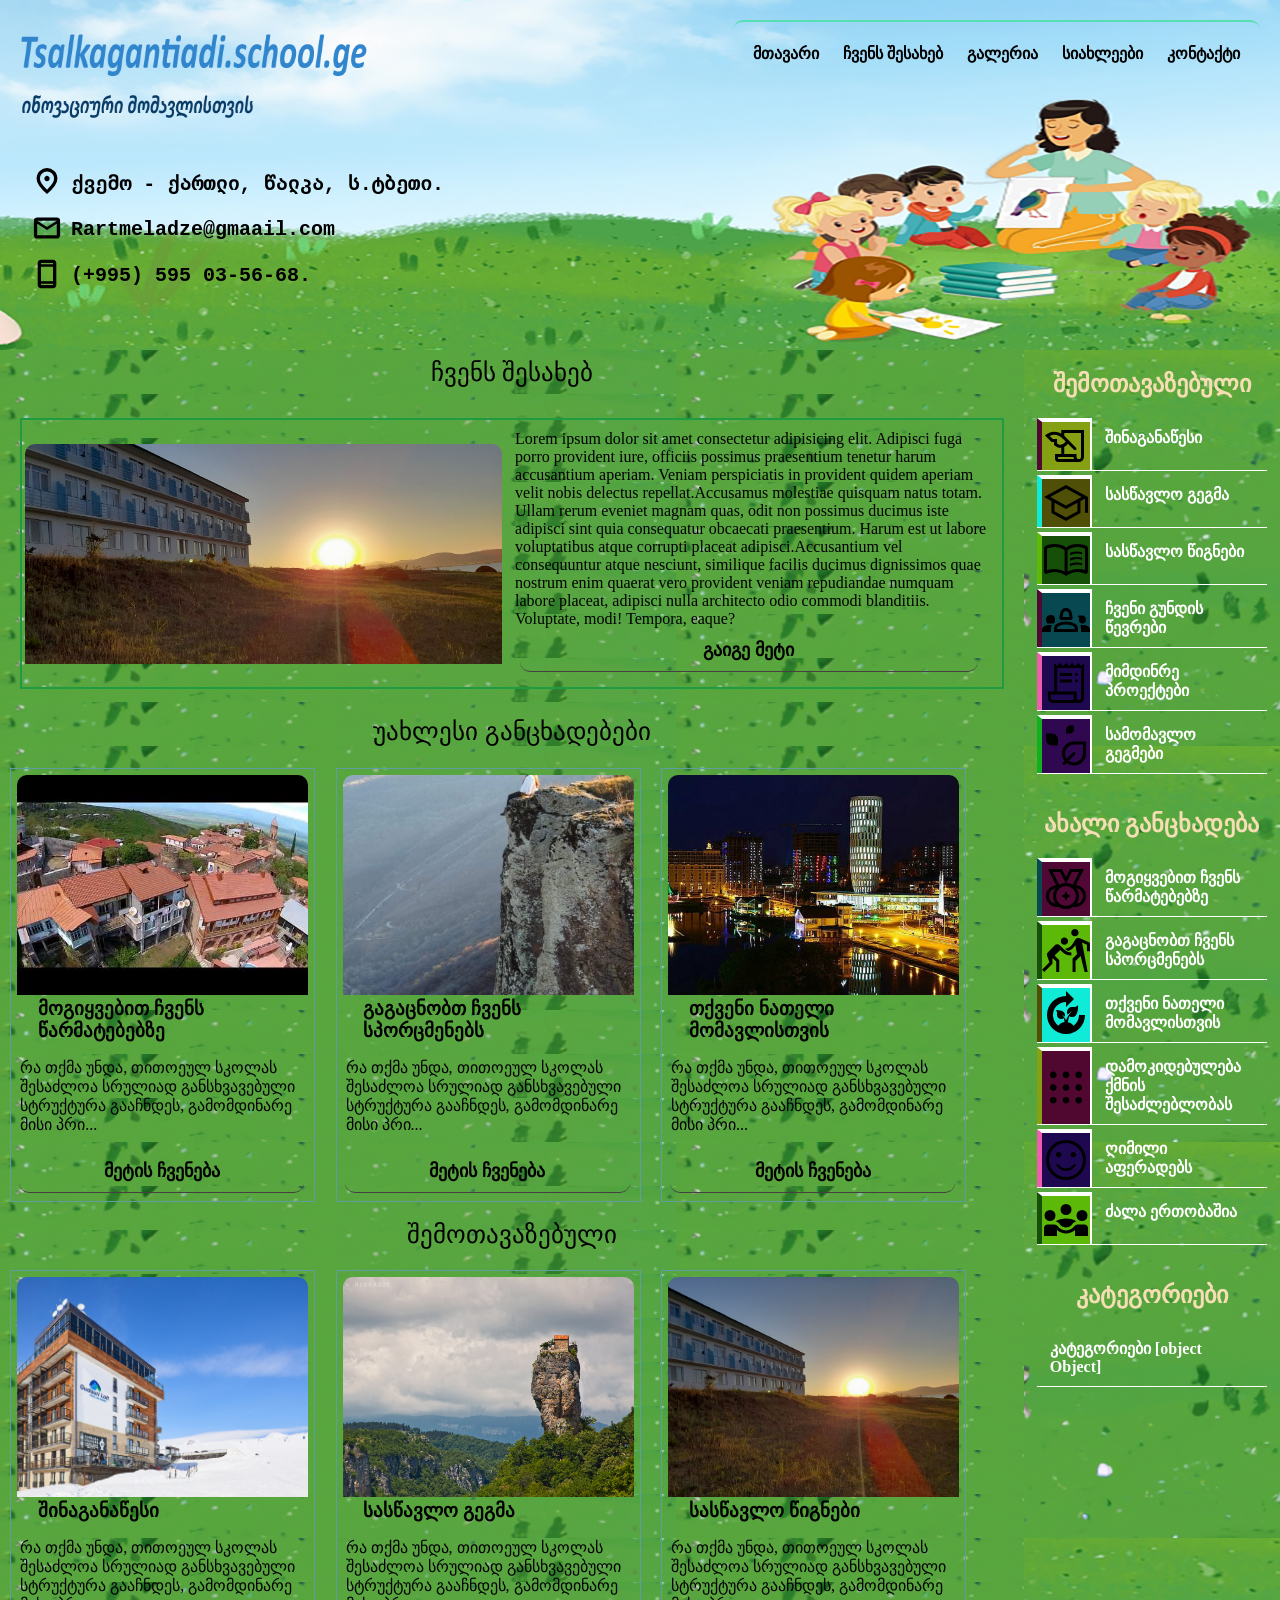
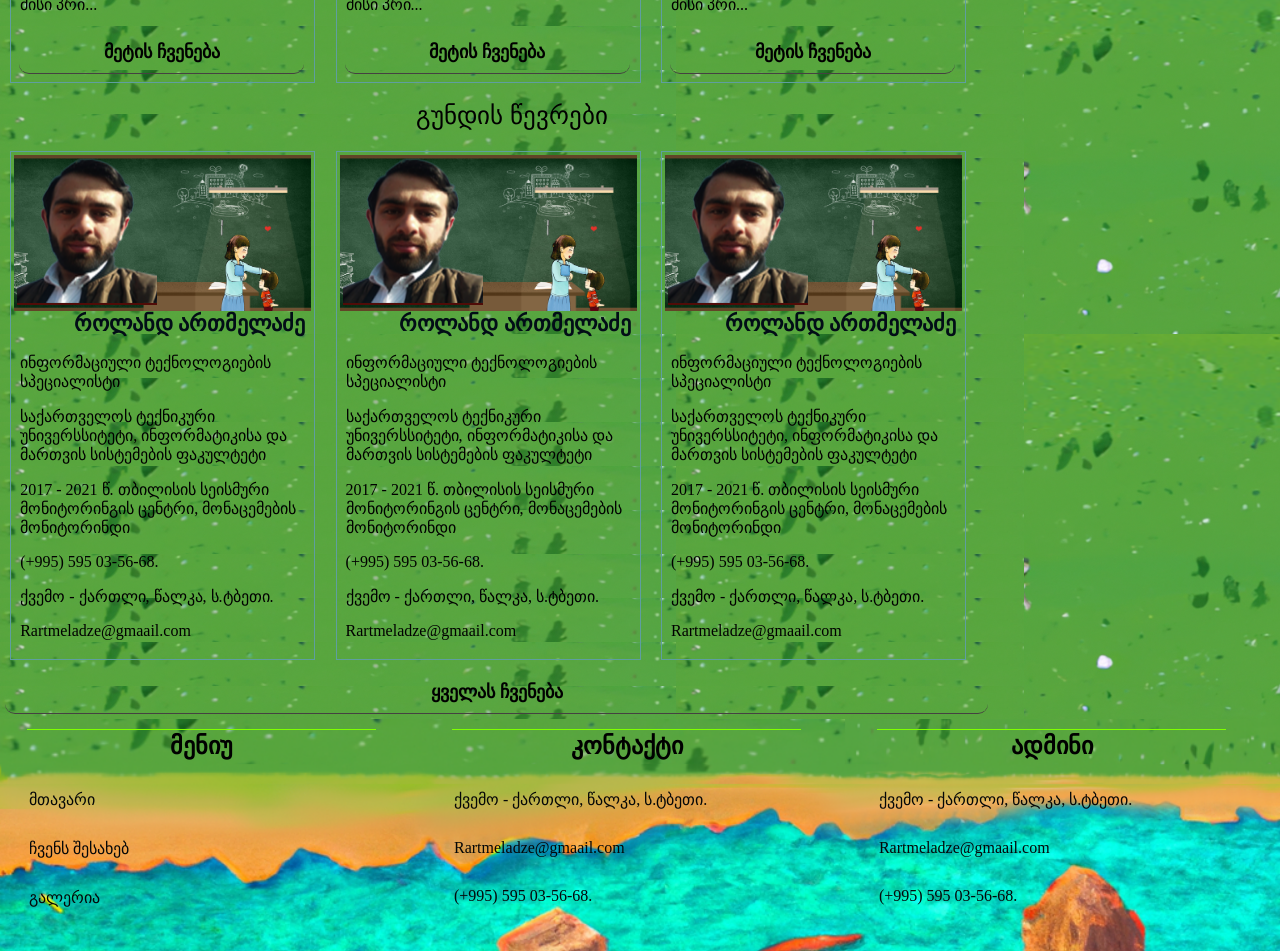
<file: index.html>
<!DOCTYPE html>
<html lang="ka">
  <head>
    <meta charset="UTF-8" />
    <meta name="viewport" content="width=device-width, initial-scale=1.0" />
    <link rel="stylesheet" href="index.css" />
    <script src="index.js"></script>
    <title>განთიადის საჯარო სკოლა</title>
    <style>
        article{
        transition: transform 2.5s;

        }
        article:hover{
        transform: scale(1.3);
        border: none;
        }
        article:hover img{
        border:solid 1px rgb(6, 143, 97);
        }
        article:hover .imgdiv{
        padding: 0px ;

        }
        .conteiner{
        width: 100%;
        }

        article:hover .conteiner {
        background-color: rgb(6, 143, 97);
        border-bottom-left-radius: 10px;
        border-bottom-right-radius: 10px;

        }
        #section_chvensshesaxeb #divabout{
        width: 100%;
        }
        article:hover #divabout {
        background-color: rgb(6, 143, 97);
        border-bottom-left-radius: -50px;
        height: 250px;
        }
        article:hover .imgdiv {
        height: 250px;
        }
        article:hover img {
        border-top-right-radius: 0px;
        }




@media screen and (max-width: 580px) {
    
}
    </style>
  </head>

  <body onload=" aside(); footer(); mtavari()">
      <header id="head">
        <nav>
          <a href="index.html"><img alt="logo" src="img/logo.png"></a>
          <ul>
            <a id="ahome" href="index.html"><img id="iconhome" src="img/home.svg"> <li id="titlehome">მთავარი</li></a>
            <a id="aabout" href="about.html"><img id="iconabout" src="img/person.svg"> <li id="titleabout">ჩვენს შესახებ</li></a>
            <a id="agallery" href="gallery.html"><img id="icongallery" src="img/gallery.svg"> <li id="titlegallery">გალერია</li></a>
            <a id="anews" href="news.html" ><img id="iconnews" src="img/feed.svg"> <li id="titlenews">სიახლეები</li></a>
            <a id="acontact" href="contact.html"><img id="iconcontact" src="img/contacts.svg"> <li id="titlecontact">კონტაქტი</li></a>
          </ul>
          <a href="javascript:void(0);" class="nav_btn" onclick="myFunction();">
            <samp></samp>
            
            <samp></samp>
            <samp></samp>
          </a>
        </nav>
        

         <div class="headcontact">
          <samp>
            <span><img src="img/loc.svg"></span>
            <span><a>ქვემო - ქართლი, წალკა, ს.ტბეთი.</a></span>
            </samp><samp><span><img src="img/mail.svg"></span>
            <span><a>Rartmeladze@gmaail.com</a></span>
           </samp>
          <samp>
            <span><img src="img/phone.svg"></span>
            <span><a>(+995) 595 03-56-68.</a></span>
          </samp>
        </div>

      

      </header>  

      <div id="headcontact">
        <samp>
          <span><img src="img/loc.svg"></span>
          <span><a>ქვემო - ქართლი, წალკა, ს.ტბეთი.</a></span>
          </samp><samp><span><img src="img/mail.svg"></span>
          <span><a>Rartmeladze@gmaail.com</a></span>
         </samp>
        <samp>
          <span><img src="img/phone.svg"></span>
          <span><a>(+995) 595 03-56-68.</a></span>
        </samp>
      </div>

          <div id="left">
          <section id="section_chvensshesaxeb"> </section>

          <section id="section_newpost"> </section>
          <section id="section_shemotavazebuli"> </section>
          <section id="section_gundi"> </section>
          </div>

              <aside>
              <h2>შემოთავაზებული</h2>
              <ul id="list_shemotavazebuli">
            </ul>
              <h2>ახალი განცხადება</h2>
              <ul id="list_newpost"></ul>
              <h2>კატეგორიები</h2><ul id="list_kategoria"></ul>
              </aside>

                  <footer>
                  <ul id="footer_meniu"> <h2>მენიუ</h2></ul>
                  <ul id="footer_contact"> <h2>კონტაქტი</h2></ul>
                  <ul id="footer_admin"> <h2>ადმინი</h2></ul>
                  </footer>


  </body>
</html>
</file>
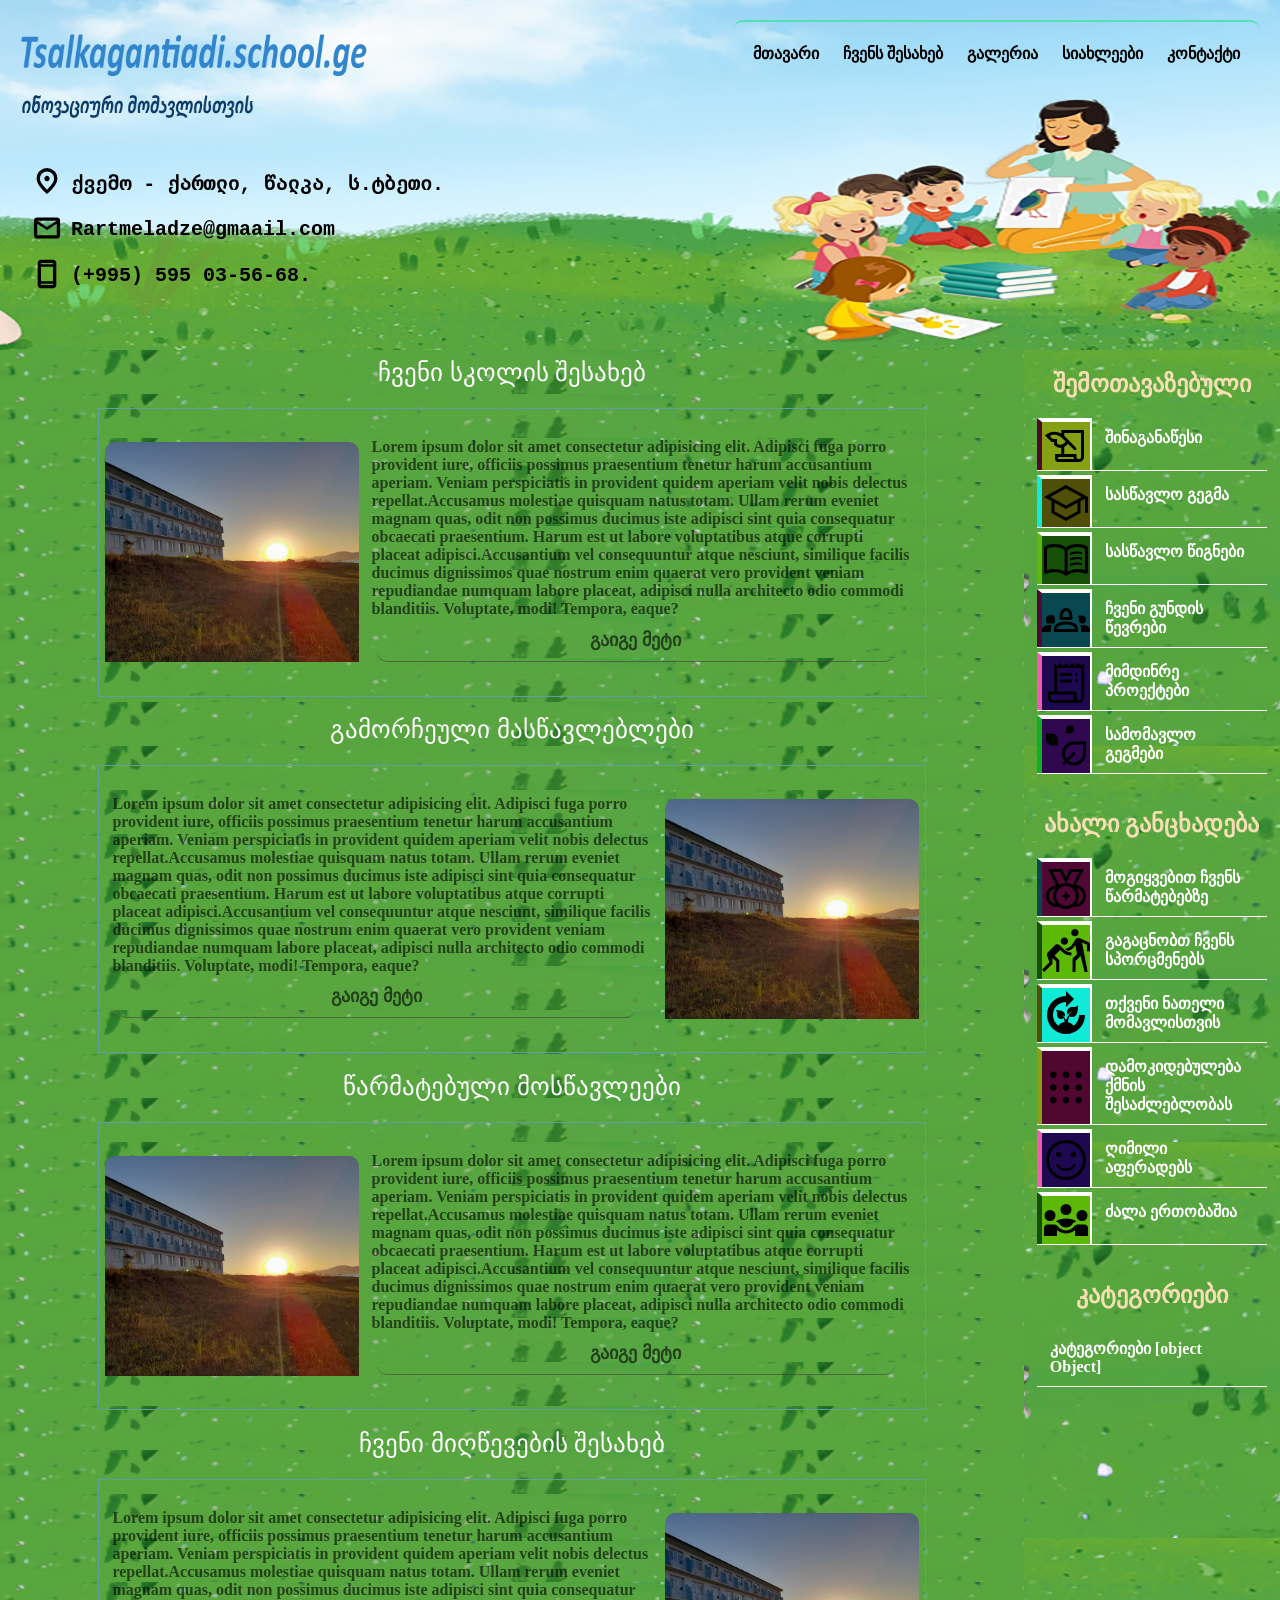
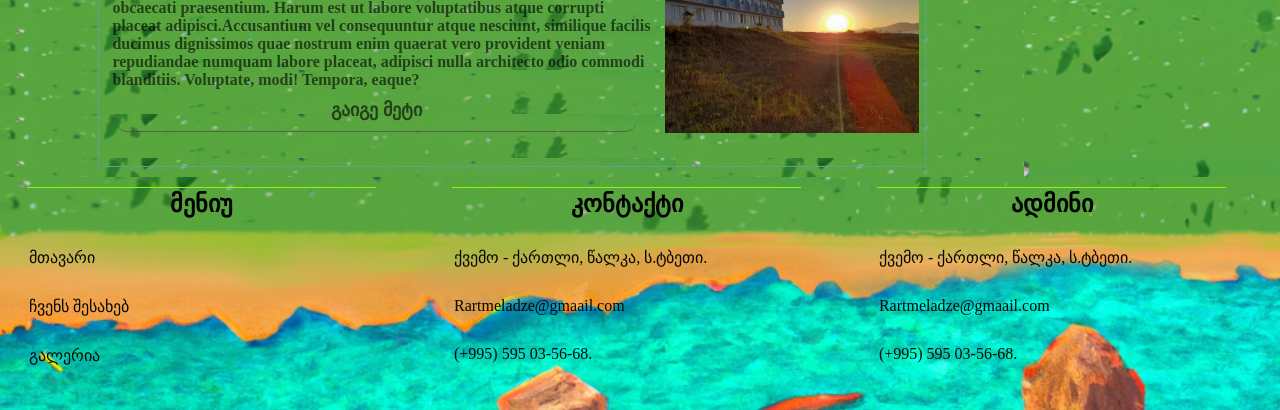
<file: about.html>
<!DOCTYPE html>
<html lang="ka">
  <head>
    <meta charset="UTF-8" />
    <meta name="viewport" content="width=device-width, initial-scale=1.0" />
    <link rel="stylesheet" href="index.css" />
    <script src="index.js"></script>
    <title>განთიადის საჯარო სკოლა</title>
    <style>
        .about article{
        display: flex;
        width: 80%;
        }
        .about article .imgdiv{
        width: 45%;
        }
    section{
    display: flex;
    width: 100%;
    float: left;
    /* background: none !important; */
    /* background: -webkit-linear-gradient(top, rgb(68, 150, 50), rgb(94, 166, 78), rgba(155, 246, 18, 0.2),rgb(171, 222, 93),rgb(74, 194, 124)); */
    z-index: -1;
    flex-wrap: wrap;
    flex-direction: row;
    justify-content: space-around;
    align-items: center;
    align-content: space-around;
    }
    article{
    transition: transform 2.5s;
    }
    article p{
        /* background-color: aquamarine; */
        opacity: 0.6;
        padding: 10px;
        /* border-radius: 15px;
        border-bottom-left-radius: 0px;
        border-bottom-right-radius: 0px; */
        margin-left: 0px;
        font-weight: bolder;
    }

    article:hover p{
        border-radius: 0px;
        background-color: rgb(55, 167, 129);

    }


    article:hover{
    transform: scale(1.3);
    border: none;
    }
    article:hover img{
    border:solid 1px rgb(6, 143, 97);
    border-radius: 0px;
    }
    article:hover .imgdiv{
    padding: 0px ;

    }
        .conteiner{
    width: 100%;
    }

    article:hover .conteiner {
    background-color: rgb(6, 143, 97);
    border-bottom-left-radius: 10px;
    border-bottom-right-radius: 10px;

    }
  #chveni_skolis_shesaxeb article{
    display: flex;
    width: 80%;
    flex-direction: row;
  }
  #gamorcheuli_maswavleblebi article{
    display: flex;
    width: 80%;
    flex-direction: row-reverse;
  }
  #warmatebuli_moswavleebi article{
    display: flex;
    width: 80%;
    flex-direction: row;
  }
  #chveni_migewvwbi article{
    display: flex;
    width: 80%;
    flex-direction: row-reverse;
  }
  @media screen and (max-width: 740px) {
    #left article{
        display: flex;
    width: 80%;
    flex-direction: column;
}
article .imgdiv{
    width: 90% !important;
}
}
      </style>
  
  </head>

  <body onload=" aside(); footer(); about();">
      <header id="head">
        <nav>
          <a href="index.html"><img alt="logo" src="img/logo.png"></a>
          <ul>
            <a id="ahome" href="index.html"><img id="iconhome" src="img/home.svg"> <li id="titlehome">მთავარი</li></a>
            <a id="aabout" href="about.html"><img id="iconabout" src="img/person.svg"> <li id="titleabout">ჩვენს შესახებ</li></a>
            <a id="agallery" href="gallery.html"><img id="icongallery" src="img/gallery.svg"> <li id="titlegallery">გალერია</li></a>
            <a id="anews" href="news.html" ><img id="iconnews" src="img/feed.svg"> <li id="titlenews">სიახლეები</li></a>
            <a id="acontact" href="contact.html"><img id="iconcontact" src="img/contacts.svg"> <li id="titlecontact">კონტაქტი</li></a>
          </ul>
          <a href="javascript:void(0);" class="nav_btn" onclick="myFunction();">
            <samp></samp>
            
            <samp></samp>
            <samp></samp>
          </a>
        </nav>
        

         <div class="headcontact">
          <samp>
            <span><img src="img/loc.svg"></span>
            <span><a>ქვემო - ქართლი, წალკა, ს.ტბეთი.</a></span>
            </samp><samp><span><img src="img/mail.svg"></span>
            <span><a>Rartmeladze@gmaail.com</a></span>
           </samp>
          <samp>
            <span><img src="img/phone.svg"></span>
            <span><a>(+995) 595 03-56-68.</a></span>
          </samp>
        </div>

      

      </header>  
      <div id="headcontact">
        <samp>
          <span><img src="img/loc.svg"></span>
          <span><a>ქვემო - ქართლი, წალკა, ს.ტბეთი.</a></span>
          </samp><samp><span><img src="img/mail.svg"></span>
          <span><a>Rartmeladze@gmaail.com</a></span>
         </samp>
        <samp>
          <span><img src="img/phone.svg"></span>
          <span><a>(+995) 595 03-56-68.</a></span>
        </samp>
      </div>

          <div id="left">
            <section class="about" id="chveni_skolis_shesaxeb"></section>
            <section class="about" id="gamorcheuli_maswavleblebi"></section>
            <section class="about" id="warmatebuli_moswavleebi"></section>
            <section class="about" id="chveni_migewvwbi"></section>
        </div>

              <aside>
              <h2>შემოთავაზებული</h2><ul id="list_shemotavazebuli"></ul>
              <h2>ახალი განცხადება</h2><ul id="list_newpost"></ul>
              <h2>კატეგორიები</h2><ul id="list_kategoria"></ul>
              </aside>

                  <footer>
                    <ul id="footer_meniu"> <h2>მენიუ</h2></ul>
                    <ul id="footer_contact"> <h2>კონტაქტი</h2></ul>
                  <ul id="footer_admin"> <h2>ადმინი</h2></ul>
                  </footer>

  </body>
</html>
</file>
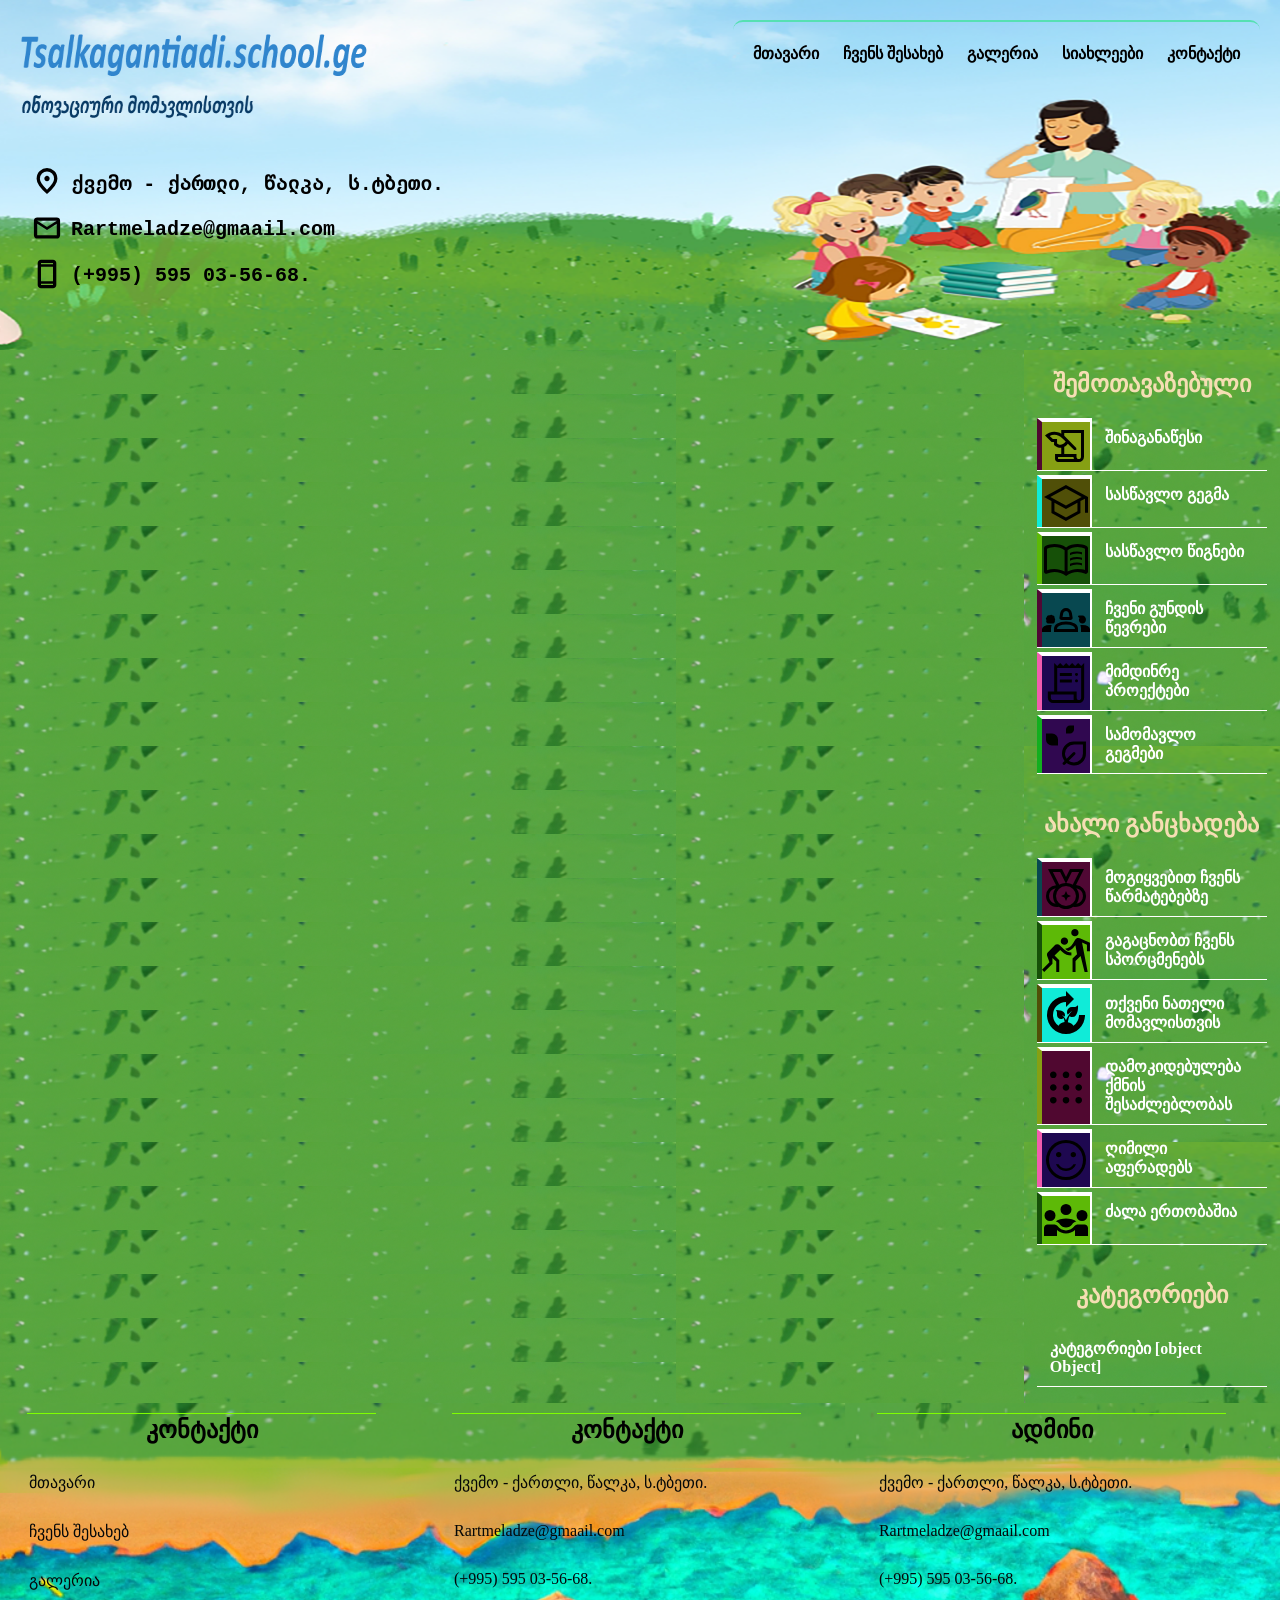
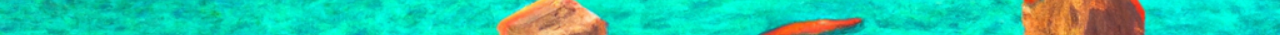
<file: blank.html>
<!DOCTYPE html>
<html lang="ka">
  <head>
    <meta charset="UTF-8" />
    <meta name="viewport" content="width=device-width, initial-scale=1.0" />
    <link rel="stylesheet" href="index.css" />
    <script src="index.js"></script>
    <title>განთიადის საჯარო სკოლა</title>
  </head>

  <body onload=" aside(); footer();">
      <header id="head">
        <nav>
          <a href="index.html"><img alt="logo" src="img/logo.png"></a>
          <ul>
            <a href="index.html"> <li>მთავარი</li></a>
            <a href="index.html"><li>ჩვენს შესახებ</li></a>
            <a href="index.html"><li>გალერია</li></a>
            <a href="index.html"><li>სიახლეები</li></a>
            <a href="index.html"><li>კონტაქტი</li></a>
          </ul>
          <a href="javascript:void(0);" class="nav_btn" onclick="myFunction();">
            <samp></samp>
            
            <samp></samp>
            <samp></samp>
          </a>
        </nav>
        

         <div class="headcontact">
          <samp>
            <span><img src="img/loc.svg"></span>
            <span><a>ქვემო - ქართლი, წალკა, ს.ტბეთი.</a></span>
            </samp><samp><span><img src="img/mail.svg"></span>
            <span><a>Rartmeladze@gmaail.com</a></span>
           </samp>
          <samp>
            <span><img src="img/phone.svg"></span>
            <span><a>(+995) 595 03-56-68.</a></span>
          </samp>
        </div>

      

      </header>  
      <div id="headcontact">
        <samp>
          <span><img src="img/loc.svg"></span>
          <span><a>ქვემო - ქართლი, წალკა, ს.ტბეთი.</a></span>
          </samp><samp><span><img src="img/mail.svg"></span>
          <span><a>Rartmeladze@gmaail.com</a></span>
         </samp>
        <samp>
          <span><img src="img/phone.svg"></span>
          <span><a>(+995) 595 03-56-68.</a></span>
        </samp>
      </div>

          <div id="left">
          <section id="section_chvensshesaxeb"> </section>
          <section id="section_newpost"> </section>
          <section id="section_shemotavazebuli"> </section>
          <section id="section_gundi"> </section>
          </div>

              <aside>
              <h2>შემოთავაზებული</h2><ul id="list_shemotavazebuli"></ul>
              <h2>ახალი განცხადება</h2><ul id="list_newpost"></ul>
              <h2>კატეგორიები</h2><ul id="list_kategoria"></ul>
              </aside>

                  <footer>
                  <ul id="footer_meniu"> <h2>კონტაქტი</h2></ul>
                  <ul id="footer_contact"> <h2>კონტაქტი</h2></ul>
                  <ul id="footer_admin"> <h2>ადმინი</h2></ul>
                  </footer>

  </body>
</html>
</file>
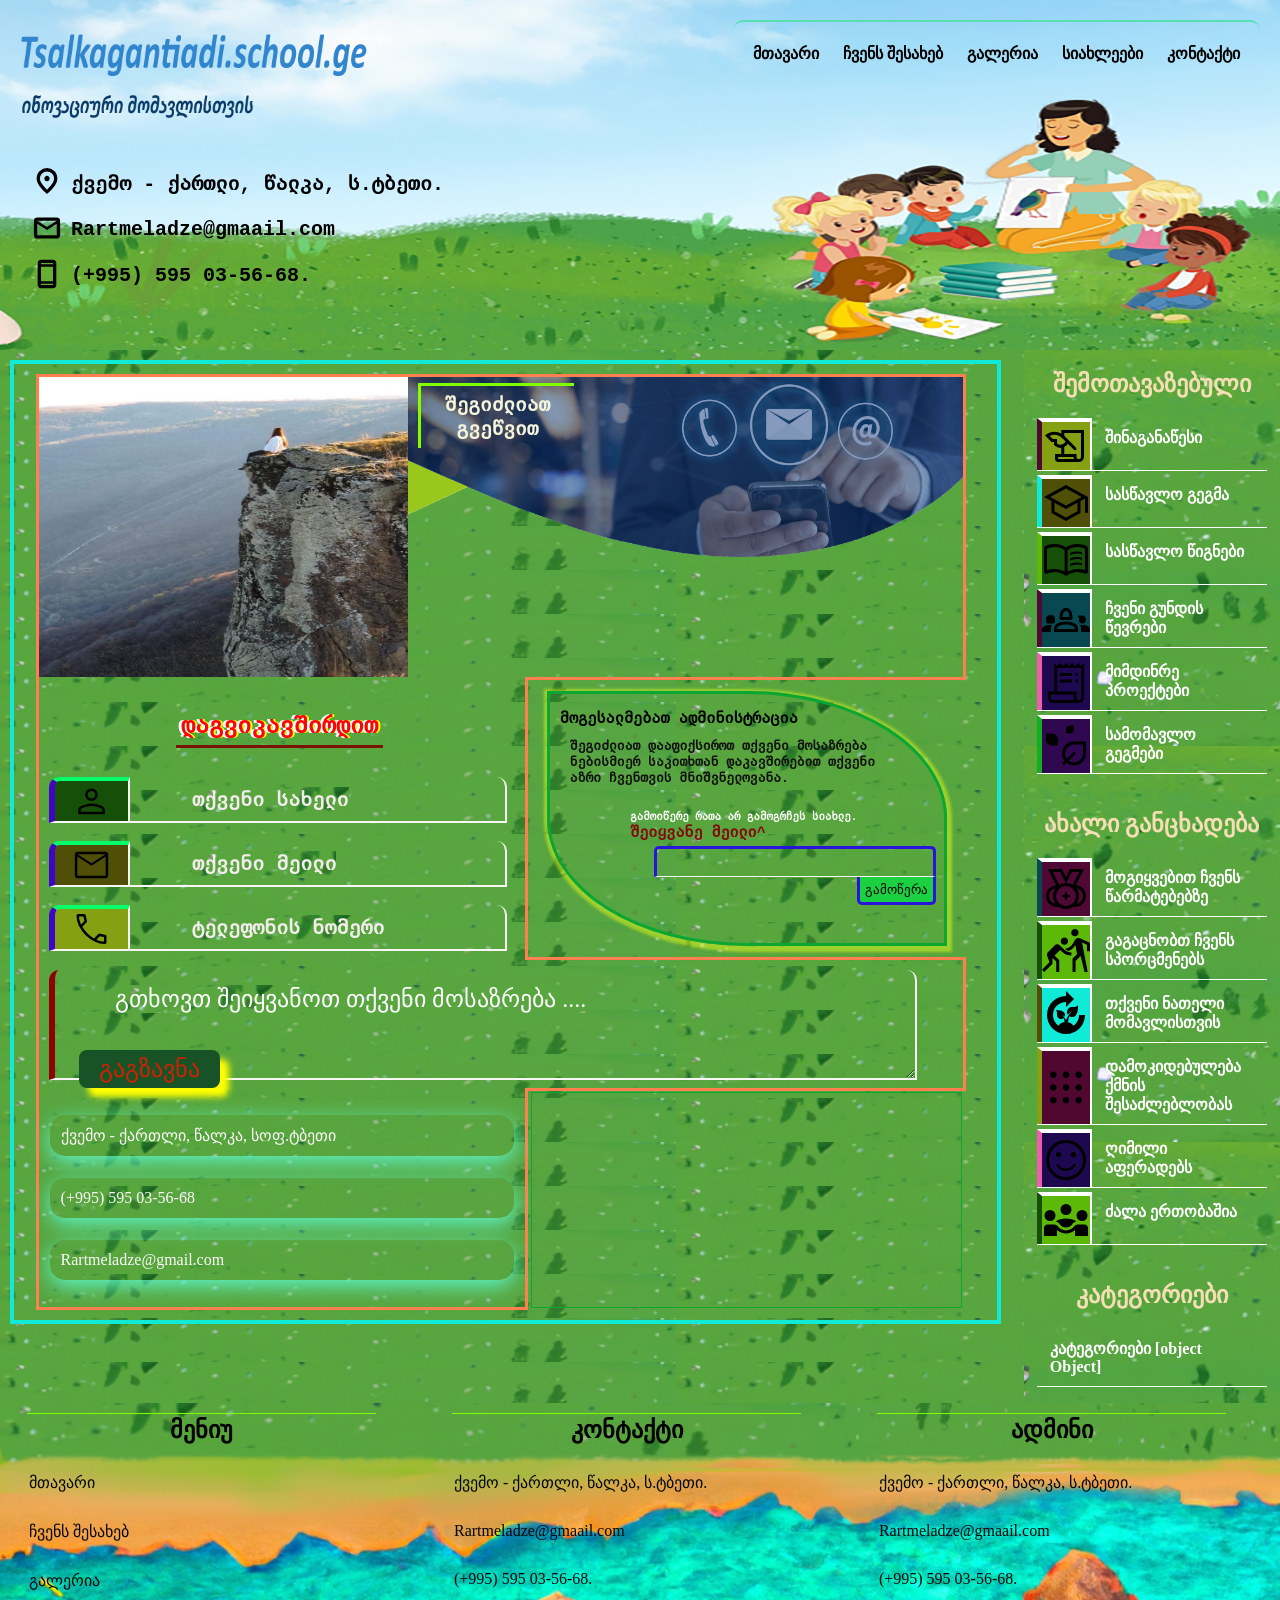
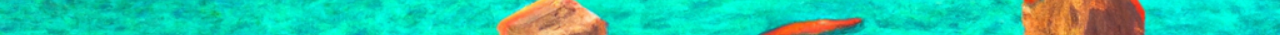
<file: contact.html>
<!DOCTYPE html>
<html lang="ka">
  <head>
    <meta charset="UTF-8" />
    <meta name="viewport" content="width=device-width, initial-scale=1.0" />
    <link rel="stylesheet" href="index.css" />
    <script src="index.js"></script>
    <title>განთიადის საჯარო სკოლა</title>
  </head>
  <body onload=" aside(); footer(); form();">
      <header id="head">
        <nav>
          <a href="index.html"><img alt="logo" src="img/logo.png"></a>
          <ul>
            <a id="ahome" href="index.html"><img id="iconhome" src="img/home.svg"> <li id="titlehome">მთავარი</li></a>
            <a id="aabout" href="about.html"><img id="iconabout" src="img/person.svg"> <li id="titleabout">ჩვენს შესახებ</li></a>
            <a id="agallery" href="gallery.html"><img id="icongallery" src="img/gallery.svg"> <li id="titlegallery">გალერია</li></a>
            <a id="anews" href="news.html" ><img id="iconnews" src="img/feed.svg"> <li id="titlenews">სიახლეები</li></a>
            <a id="acontact" href="contact.html"><img id="iconcontact" src="img/contacts.svg"> <li id="titlecontact">კონტაქტი</li></a>
          </ul>
          <a href="javascript:void(0);" class="nav_btn" onclick="myFunction();">
            <samp></samp>
            
            <samp></samp>
            <samp></samp>
          </a>
        </nav>
         <div class="headcontact">
          <samp>
            <span><img src="img/loc.svg"></span>
            <span><a>ქვემო - ქართლი, წალკა, ს.ტბეთი.</a></span>
            </samp><samp><span><img src="img/mail.svg"></span>
            <span><a>Rartmeladze@gmaail.com</a></span>
           </samp>
          <samp>
            <span><img src="img/phone.svg"></span>
            <span><a>(+995) 595 03-56-68.</a></span>
          </samp>
        </div>
      </header>  

      <div id="headcontact">
        <samp>
          <span><img src="img/loc.svg"></span>
          <span><a>ქვემო - ქართლი, წალკა, ს.ტბეთი.</a></span>
          </samp><samp><span><img src="img/mail.svg"></span>
          <span><a>Rartmeladze@gmaail.com</a></span>
         </samp>
        <samp>
          <span><img src="img/phone.svg"></span>
          <span><a>(+995) 595 03-56-68.</a></span>
        </samp>
      </div>

          <div id="left">
    <form>
    <section class="head_section">
      <samp class="left">
        <img src="img/img (30).jpg">
      </samp>
      <samp  class="rigth">
        
          <div class="cont1_img">          
            <img id="contact_head_baner" src="img/contact-banner.png">
              <h2 id="cont_head_btn">შეგიძლიათ გვეწვით</h2>
          </div>
          <!-- <div class="cont1" > -->


        <div class="cont2" id="cont_head_animated_baner"> </div>
      </samp>
    </section>
      <section id="form">
          <samp><h3>დაგვიკავშირდით</h3></samp>
              <samp>
                <img  id="icon8" src="img/person.svg">

                <label class="label" id="label" >თქვენი სახელი</label>
                <input class="text" type="text" id="input">
              </samp>
                  <samp>
                    <img id="icon9" src="img/mai.svg">

                    <label class="label" id="label1">თქვენი მეილი</label>
                    <input class="text" type="email"  id="input1">
                  </samp>
                      <samp>
                        <img id="icon10" src="img/call.svg">
                        <label class="label" id="label2" >ტელეფონის ნომერი</label>
                        <input class="text" type="tel"  id="input2">
                      </samp>
      </section>
          <section id="form_rigth">
            <samp class="box">
            <h3>მოგესალმებათ ადმინისტრაცია</h3> 
            <p>შეგიძლიათ დააფიქსიროთ თქვენი მოსაზრება ნებისმიერ საკითხთან დაკავშირებით თქვენი აზრი ჩვენთვის მნიშვნელოვანა.</p>
            <span>
              <h5>გამოიწერე რათა არ გამოგრჩეს სიახლე. <b style="color: rgb(131, 10, 10); font-size: 15px; ">შეიყვანე მეილი^</b></h5>
              <input type="email" >
              <button id="gamowera">გამოწერა</button>
            </span>
            </samp>
          </section>
              <section id="form_footer">
                <label class="texearea_label" id="label3" >გთხოვთ შეიყვანოთ თქვენი მოსაზრება ....</label>
                <textarea class="texearea" id="input3"> </textarea>
              <button type="submit" id="sentbtn">გაგზავნა</button>
              </section>
                  <section class="contact_line">
                    <ul>
                    <li>Rartmeladze@gmail.com</li>
                    <li>(+995) 595 03-56-68</li>
                    <li>ქვემო - ქართლი, წალკა, სოფ.ტბეთი</li>
                  </ul>
                  </section>
                      <section class="baner2">
                      <samp >
                      <iframe src="https://www.google.com/maps/embed?pb=!1m18!1m12!1m3!1d4856.635519982299!2d43.966176973315754!3d41.592681249090944!2m3!1f0!2f0!3f0!3m2!1i1024!2i768!4f13.1!3m3!1m2!1s0x4043a10ca711ed49%3A0x5273d79c0edadfd4!2sGantiadi%20Public%20School!5e1!3m2!1ska!2sge!4v1677141079179!5m2!1ska!2sge" 
                      width="100%" 
                      height="100%" 
                      style="border:0;" 
                      allowfullscreen="" 
                      loading="lazy" 
                      referrerpolicy="no-referrer-when-downgrade">
                      </iframe>
                      </samp>
                      </section>

    </form>
          </div>

              <aside>
              <h2>შემოთავაზებული</h2>
              <ul id="list_shemotavazebuli">
            </ul>
              <h2>ახალი განცხადება</h2>
              <ul id="list_newpost"></ul>
              <h2>კატეგორიები</h2><ul id="list_kategoria"></ul>
              </aside>

                  <footer>
                  <ul id="footer_meniu"> <h2>მენიუ</h2></ul>
                  <ul id="footer_contact"> <h2>კონტაქტი</h2></ul>
                  <ul id="footer_admin"> <h2>ადმინი</h2></ul>
                  </footer>


                    
              
              
  </body>
</html>
</file>
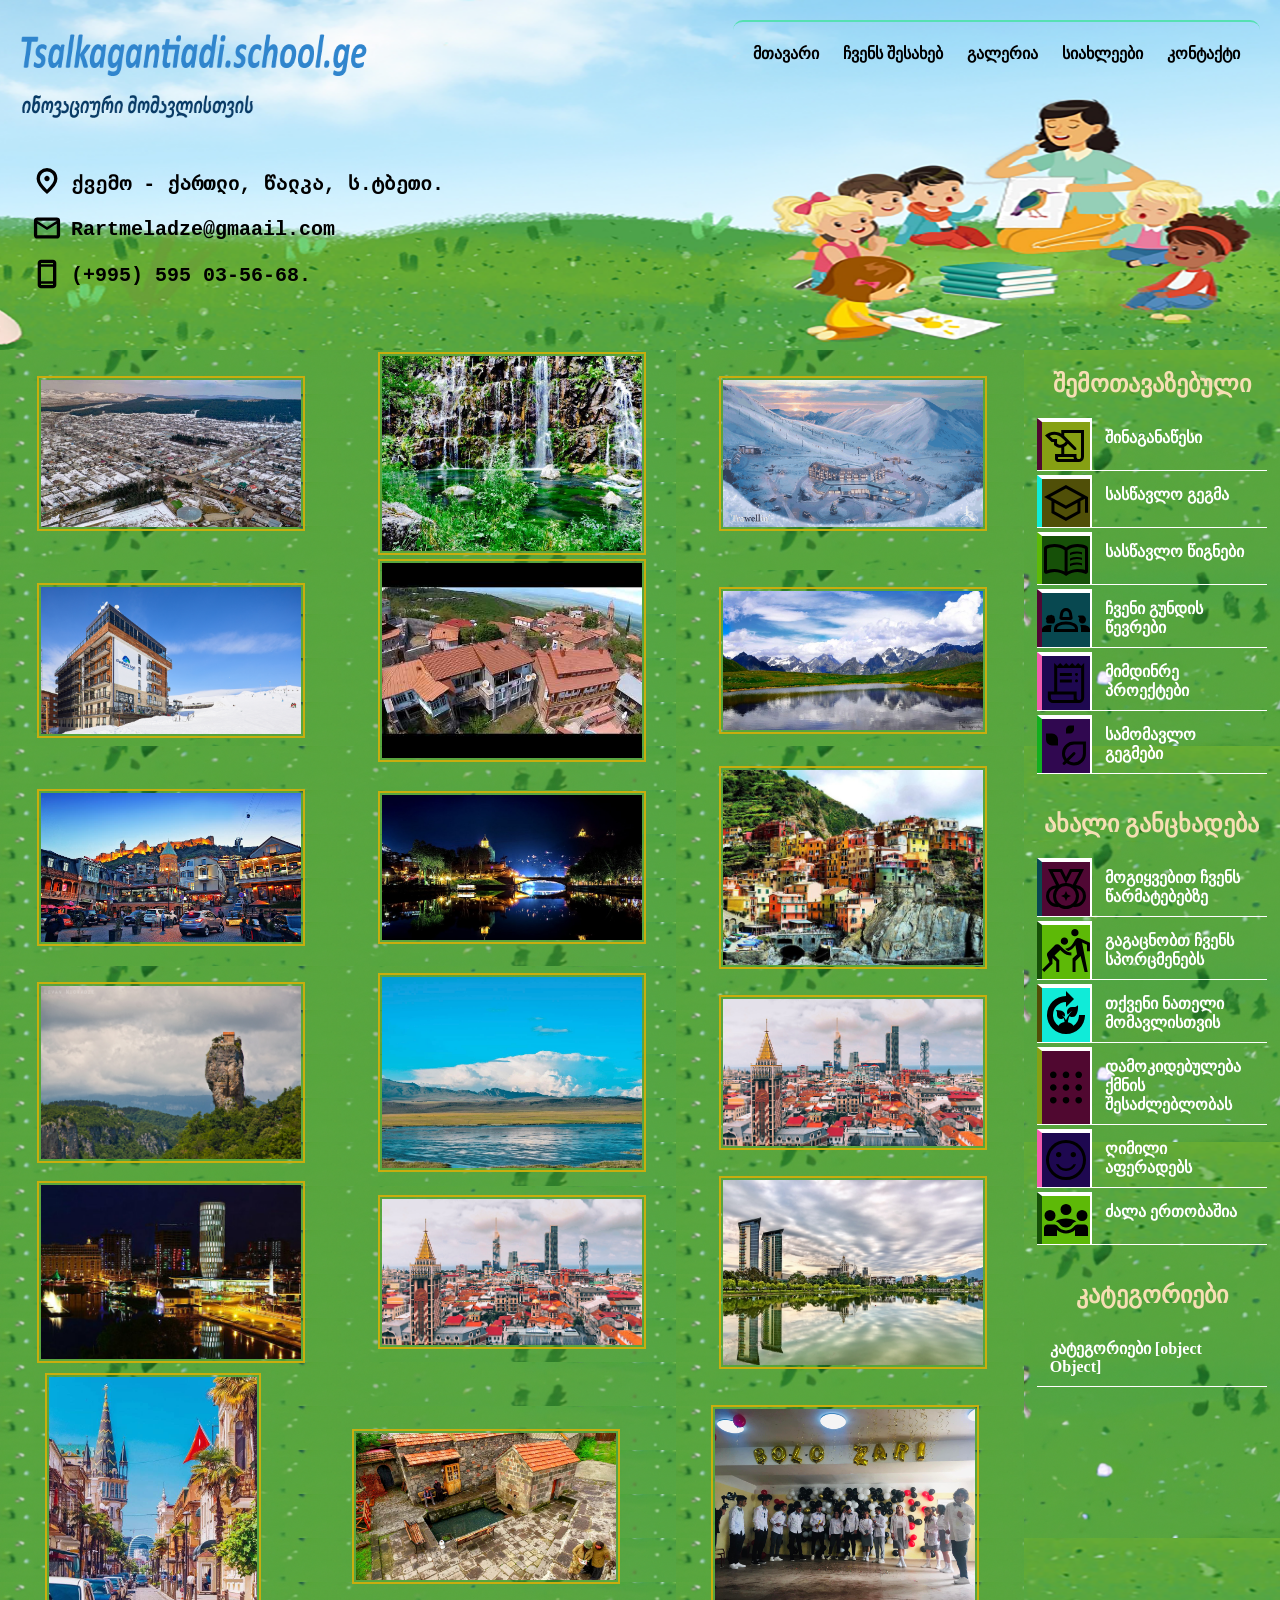
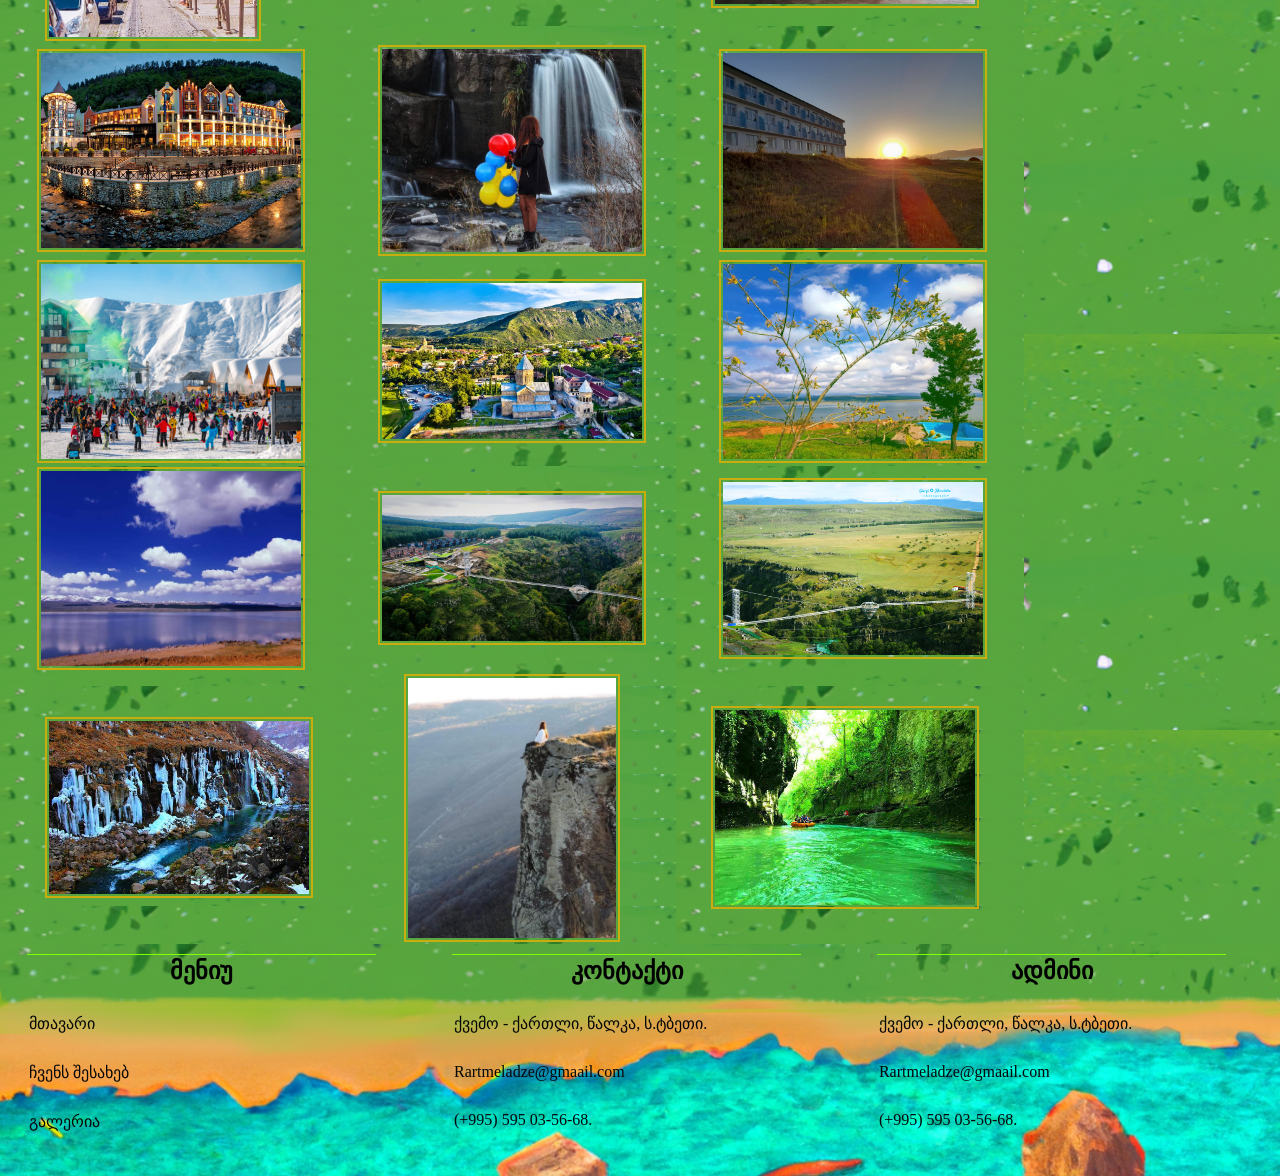
<file: gallery.html>
<!DOCTYPE html>
<html lang="ka">
  <head>
    <meta charset="UTF-8" />
    <meta name="viewport" content="width=device-width, initial-scale=1.0" />
    <link rel="stylesheet" href="index.css" />
    <link rel="stylesheet" href="gallery.css" />
    <script src="index.js"></script>
    <title>განთიადის საჯარო სკოლა</title>

    <style>
    </style>
  </head>

  <body onload="aside(); footer(); gallery();">
      <header id="head">
        <nav>
          <a href="index.html"><img alt="logo" src="img/logo.png"></a>
          <ul>
            <a id="ahome" href="index.html"><img id="iconhome" src="img/home.svg"> <li id="titlehome">მთავარი</li></a>
            <a id="aabout" href="about.html"><img id="iconabout" src="img/person.svg"> <li id="titleabout">ჩვენს შესახებ</li></a>
            <a id="agallery" href="gallery.html"><img id="icongallery" src="img/gallery.svg"> <li id="titlegallery">გალერია</li></a>
            <a id="anews" href="news.html"><img id="iconnews" src="img/feed.svg"> <li id="titlenews">სიახლეები</li></a>
            <a id="acontact" href="contact.html"><img id="iconcontact" src="img/contacts.svg"> <li id="titlecontact">კონტაქტი</li></a>
          </ul>
          <a href="javascript:void(0);" class="nav_btn" onclick="myFunction();">
            <samp></samp>
            
            <samp></samp>
            <samp></samp>
          </a>
        </nav>
        

         <div class="headcontact">
          <samp>
            <span><img src="img/loc.svg"></span>
            <span><a>ქვემო - ქართლი, წალკა, ს.ტბეთი.</a></span>
            </samp><samp><span><img src="img/mail.svg"></span>
            <span><a>Rartmeladze@gmaail.com</a></span>
           </samp>
          <samp>
            <span><img src="img/phone.svg"></span>
            <span><a>(+995) 595 03-56-68.</a></span>
          </samp>
        </div>

      

      </header>  
      <div id="headcontact">
        <samp>
          <span><img src="img/loc.svg"></span>
          <span><a>ქვემო - ქართლი, წალკა, ს.ტბეთი.</a></span>
          </samp><samp><span><img src="img/mail.svg"></span>
          <span><a>Rartmeladze@gmaail.com</a></span>
         </samp>
        <samp>
          <span><img src="img/phone.svg"></span>
          <span><a>(+995) 595 03-56-68.</a></span>
        </samp>
      </div>

          <div id="left">
            <section id= "gallery">
                <div id="player">
                  
                            <samp id="close_icon"></samp>
                            <button id="prev"><</button>
                              <samp id="img"> </samp>
                              <button id="next">></button>
                             
                </div>
                </section>
          </div>
          
              <aside>
              <h2>შემოთავაზებული</h2><ul id="list_shemotavazebuli"></ul>
              <h2>ახალი განცხადება</h2><ul id="list_newpost"></ul>
              <h2>კატეგორიები</h2><ul id="list_kategoria"></ul>
              </aside>

                  <footer>
                    <ul id="footer_meniu"> <h2>მენიუ</h2></ul>
                    <ul id="footer_contact"> <h2>კონტაქტი</h2></ul>
                  <ul id="footer_admin"> <h2>ადმინი</h2></ul>
                  </footer>

  </body>
</html>
</file>
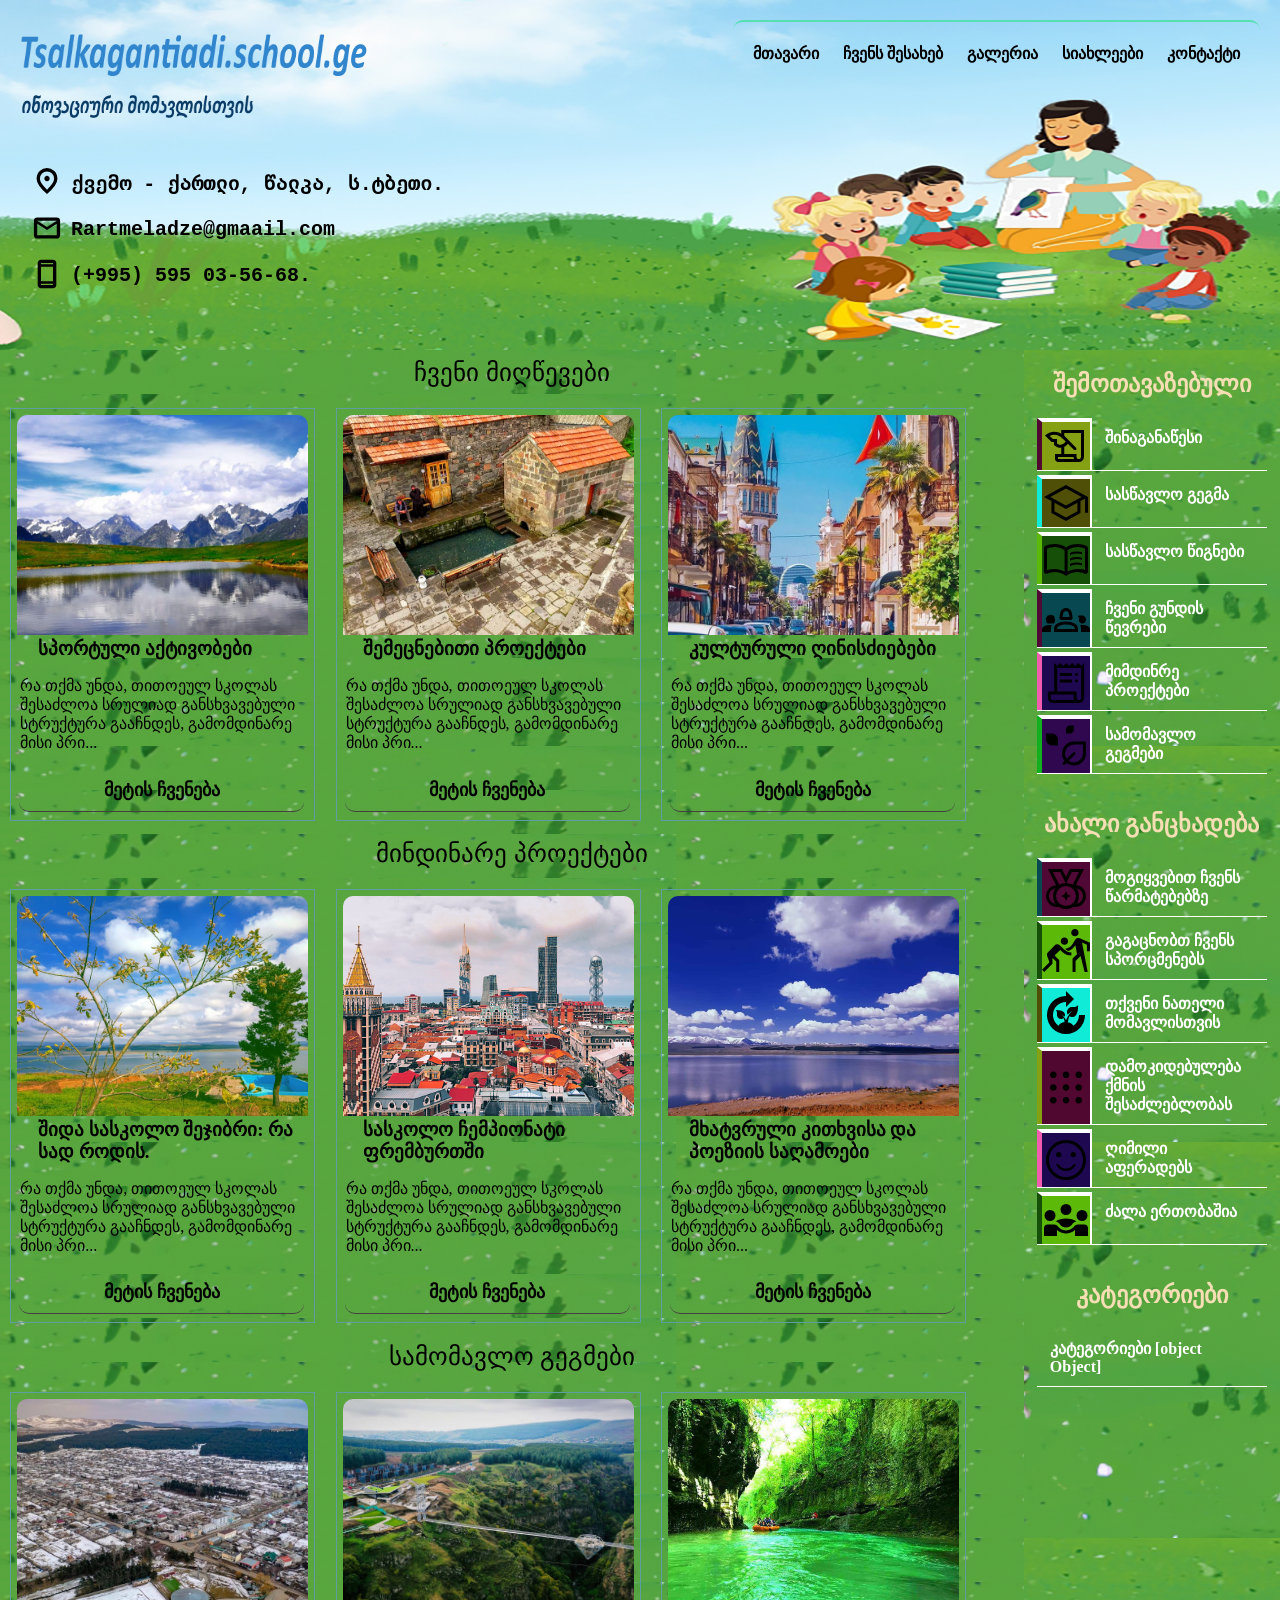
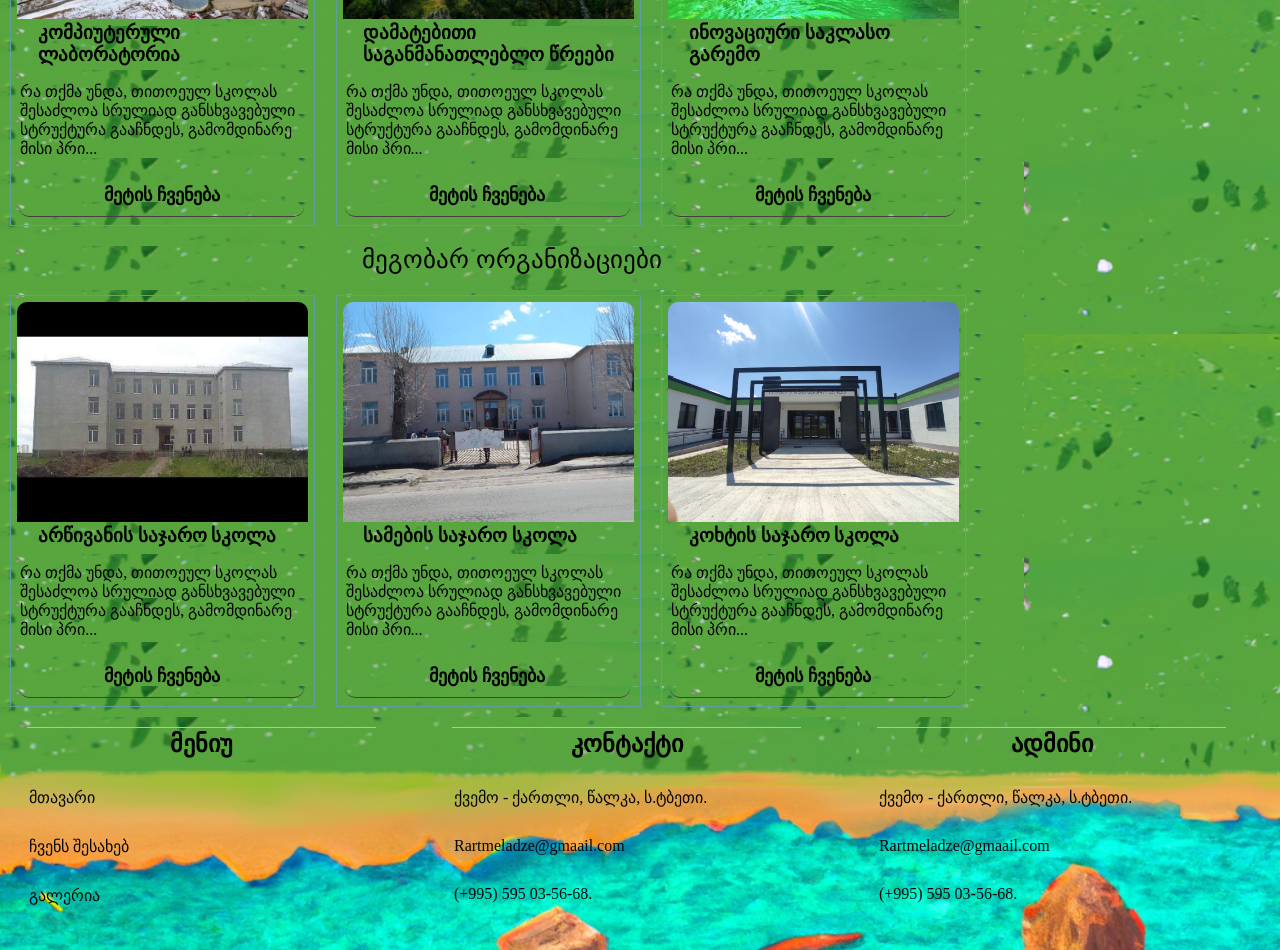
<file: news.html>
<!DOCTYPE html>
<html lang="ka">
  <head>
    <meta charset="UTF-8" />
    <meta name="viewport" content="width=device-width, initial-scale=1.0" />
    <link rel="stylesheet" href="index.css" />
    <script src="index.js"></script>
    <title>განთიადის საჯარო სკოლა</title>
    <script>

    </script>
    <style>
        article{
          transition: transform 2.5s;
  
        }
        article:hover{
        transform: scale(1.3);
              border: none;
  }
  article:hover img{
          border:solid 1px rgb(6, 143, 97);
      }
      article:hover .imgdiv{
        padding: 0px ;
  
      }
  .conteiner{
    width: 100%;
  }
  
  article:hover .conteiner {
  background-color: rgb(6, 143, 97);
  border-bottom-left-radius: 10px;
  border-bottom-right-radius: 10px;
  
  }
  
      </style>
  
  </head>

  <body onload=" aside(); footer(); news();">
      <header id="head">
        <nav>
          <a href="index.html"><img alt="logo" src="img/logo.png"></a>
          <ul>
            <a id="ahome" href="index.html"><img id="iconhome" src="img/home.svg"> <li id="titlehome">მთავარი</li></a>
            <a id="aabout" href="about.html"><img id="iconabout" src="img/person.svg"> <li id="titleabout">ჩვენს შესახებ</li></a>
            <a id="agallery" href="gallery.html"><img id="icongallery" src="img/gallery.svg"> <li id="titlegallery">გალერია</li></a>
            <a id="anews" href="news.html" ><img id="iconnews" src="img/feed.svg"> <li id="titlenews">სიახლეები</li></a>
            <a id="acontact" href="contact.html"><img id="iconcontact" src="img/contacts.svg"> <li id="titlecontact">კონტაქტი</li></a>
          </ul>
          <a href="javascript:void(0);" class="nav_btn" onclick="myFunction();">
            <samp></samp>
            
            <samp></samp>
            <samp></samp>
          </a>
        </nav>
        

         <div class="headcontact">
          <samp>
            <span><img src="img/loc.svg"></span>
            <span><a>ქვემო - ქართლი, წალკა, ს.ტბეთი.</a></span>
            </samp><samp><span><img src="img/mail.svg"></span>
            <span><a>Rartmeladze@gmaail.com</a></span>
           </samp>
          <samp>
            <span><img src="img/phone.svg"></span>
            <span><a>(+995) 595 03-56-68.</a></span>
          </samp>
        </div>

      

      </header>  
      <div id="headcontact">
        <samp>
          <span><img src="img/loc.svg"></span>
          <span><a>ქვემო - ქართლი, წალკა, ს.ტბეთი.</a></span>
          </samp><samp><span><img src="img/mail.svg"></span>
          <span><a>Rartmeladze@gmaail.com</a></span>
         </samp>
        <samp>
          <span><img src="img/phone.svg"></span>
          <span><a>(+995) 595 03-56-68.</a></span>
        </samp>
      </div>

          <div id="left">
          <section id="migwevebi"></section>
          <section id="proeqtebi"></section>
          <section id="gegmebi"></section>
          <section id="megobrebi"></section>
          </div>

              <aside>
              <h2>შემოთავაზებული</h2><ul id="list_shemotavazebuli"></ul>
              <h2>ახალი განცხადება</h2><ul id="list_newpost"></ul>
              <h2>კატეგორიები</h2><ul id="list_kategoria"></ul>
              </aside>

                  <footer>
                    <ul id="footer_meniu"> <h2>მენიუ</h2></ul>
                    <ul id="footer_contact"> <h2>კონტაქტი</h2></ul>
                  <ul id="footer_admin"> <h2>ადმინი</h2></ul>
                  </footer>

  </body>
</html>
</file>
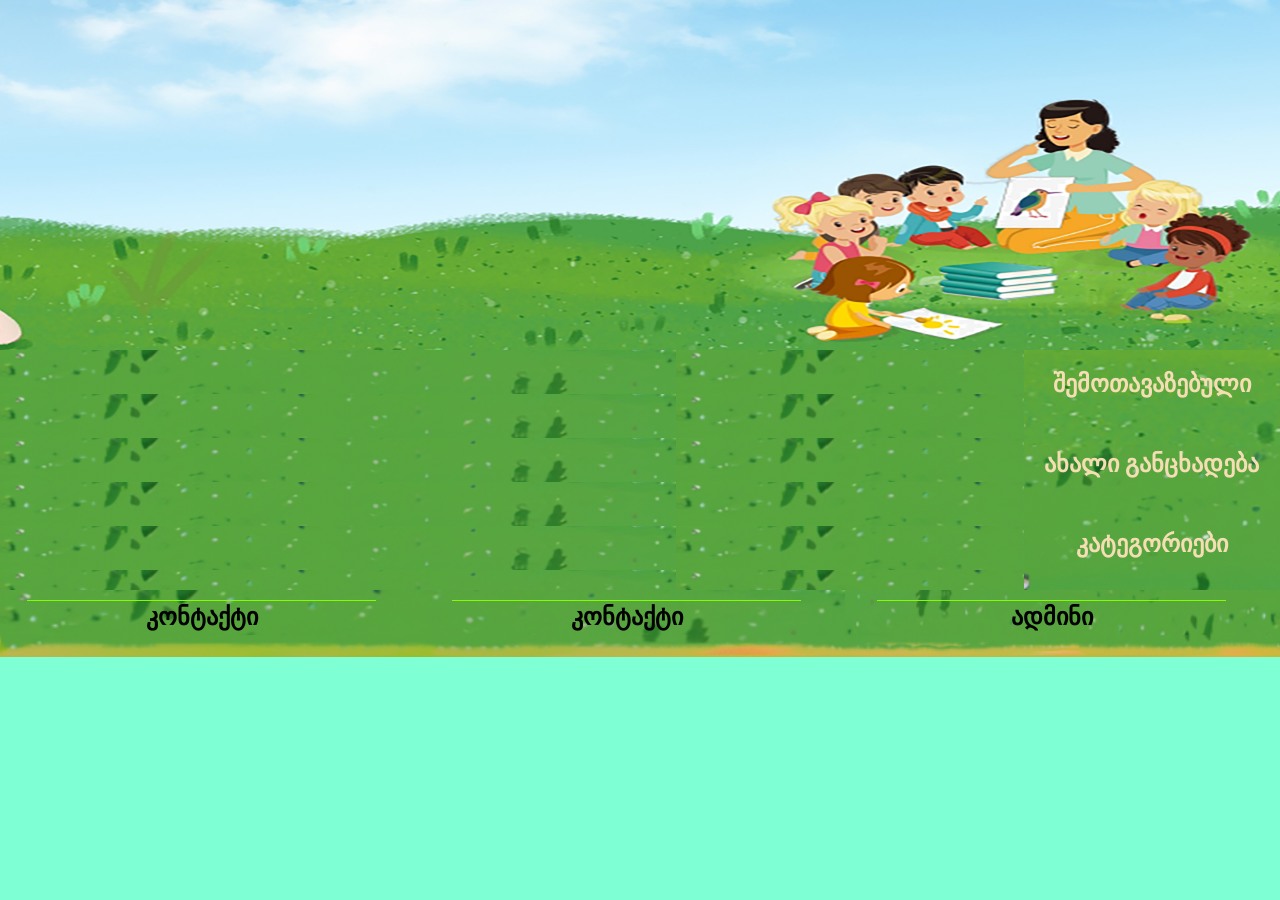
<file: post.html>
<!DOCTYPE html>
<html lang="ka">
  <head>
    <meta charset="UTF-8" />
    <meta name="viewport" content="width=device-width, initial-scale=1.0" />
    <link rel="stylesheet" href="index.css" />
    <script src="index.js"></script>
    <title>განთიადის საჯარო სკოლა</title>
  </head>

  <body onload="header(); aside(); footer();">
      <header id="head"></header>  

          <div id="left">
          <section id="section_chvensshesaxeb"> </section>
          <section id="section_newpost"> </section>
          <section id="section_shemotavazebuli"> </section>
          <section id="section_gundi"> </section>
          </div>

              <aside>
              <h2>შემოთავაზებული</h2><ul id="list_shemotavazebuli"></ul>
              <h2>ახალი განცხადება</h2><ul id="list_newpost"></ul>
              <h2>კატეგორიები</h2><ul id="list_kategoria"></ul>
              </aside>

                  <footer>
                  <ul id="footer_meniu"> <h2>კონტაქტი</h2></ul>
                  <ul id="footer_contact"> <h2>კონტაქტი</h2></ul>
                  <ul id="footer_admin"> <h2>ადმინი</h2></ul>
                  </footer>

  </body>
</html>
</file>
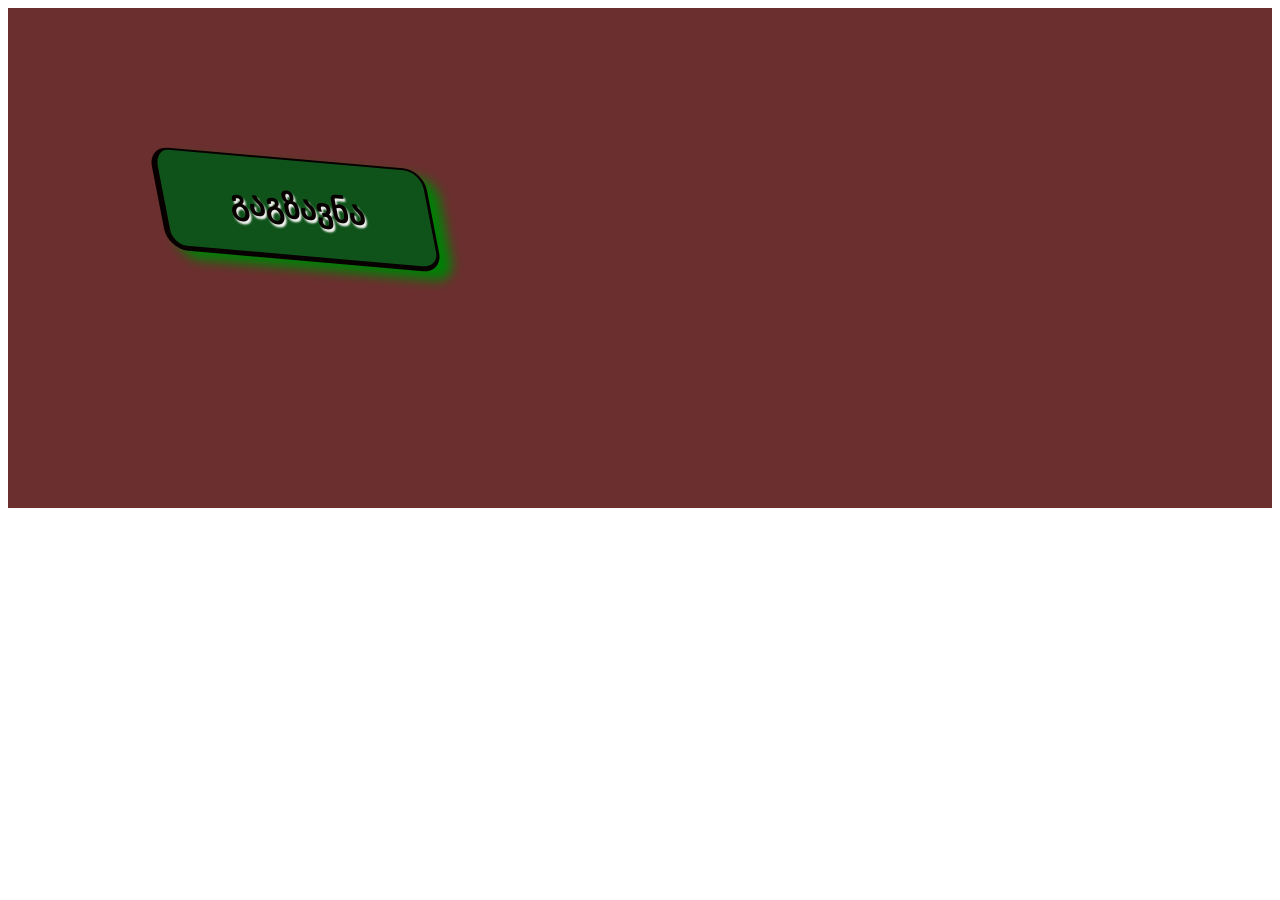
<file: test.html>
<!DOCTYPE html>
<html lang="en">
<head>
  <meta charset="UTF-8">
  <meta http-equiv="X-UA-Compatible" content="IE=edge">
  <meta name="viewport" content="width=device-width, initial-scale=1.0">
  <title>test_project</title>
  <style>
    body{ackground-color: rgb(236, 238, 234); }
/* ელემენტი რომელშიც უნდა აინთოს html ტეგი h1   */
.test01{
      width: 50%;
      display: inline;
      float: left;
    }
    .test02{
      display: inline;
      float:right;
      /* background-color: blue; */
      width: 50%;
    }
/* ელემენტი რომელშიც უნდა აინთოს ტექსტი  */
    h1 {
      text-align: center;
      padding: 0px;
      margin: 0px;
    }
    .h11 {
      text-align:center;
    }








div {
      background-color: rgb(107, 47, 47);
      width: 100%;
      height: 500px;
    }

  button{
          margin: 150px;
          background: none;
          padding:0px;
          border-radius: 5px;
          transform: skew(11deg , 5deg);
          border:none;
        }

    a {
        border-color: darkcyan;
        border-bottom: solid 5px;
        border-left: solid 6px;
        border-top: solid 2px;
        border-right: solid 3px;
        text-decoration: none;
        display: block;
        background-color: rgb(15, 83, 26);
        width: 250px;
        height: 80px;
        color: rgb(8, 0, 0);
        text-shadow: rgb(248, 245, 245) 1px 3px 2px ;
        box-shadow: rgb(0, 128, 6) 11px 8px 12px;
        padding: 8px;
        font-weight: bolder;
        font-size: xx-large;
        display: flex;
        justify-content: center;
        align-items: center;
        border-radius: 20px;
      }

a:hover {
          box-shadow: rgb(169, 180, 9) 11px 8px 12px;
          text-shadow: red 2px 3px 2px ;
          background-color: rgb(5, 5, 5);
          color: rgb(208, 253, 5);
        }
a:active {
          border-bottom: solid 1px;
          border-left: solid 1px;
          border-top: solid 1px;
          border-right: solid 1px;
          color: rgb(7, 138, 18);
          background-color: rgb(6, 78, 126);
          text-shadow:none ;
          box-shadow: rgb(66, 236, 222) 11px 8px 12px;
        }
  </style>
</head>
<body>
<div class="box">
   <button>
    <a href="#">გაგზავნა</a>
  </button>
  </div>


























    <!-- ტესტ_01 -->
  <!-- <div class="test01" id="class">
  </div>  -->

  <!-- ტესტ_02 -->
  <!-- <div class="test02" id="test02">
  </div>  -->
  <!-- ტესტ_01 -->
   <script>
  // ელემენტი სადაც აინტება ტექსტი
  var box = document.getElementById("class");

  var simbol = "";
  // ელემენტის ტექსტის ფერის ვარიანტები
    var feri = ["red", "blue", "green", "purple", "orange"];
  // ელემენტისა და ტექსტის გენერირება განმეორებით
      for (i = 1; i < 8; i++) {
  // ტექსტის ანთების დაყოვნება ყოველ ჯერზე
        setTimeout(function () {
          simbol += ":^:.";
            var h1 = document.createElement("h1");
              h1.innerText = simbol;
              h1.style.color = feri[Math.floor(Math.random() * feri.length)];
              box.append(h1);
        }, i * 100);
      }
  </script>

  <!-- ტესტ_02 -->
  <script>
const colors = ["red", "blue", "green", "purple", "orange"];
const test02 = document.getElementById("test02");

function createH1Element() {
  let text = "";
  for (let j = 1; j <= i; j++) {
    text += "~.~";
  }

  const h1 = document.createElement("h1");
  h1.classList = "h11";
  test02.appendChild(h1);

  insertTextWithDelay(h1, text);

  if (i < 7) {
    i++;
    // Wait for 200ms before creating the next H1 element
    setTimeout(createH1Element, 200);
  }
}

function insertTextWithDelay(element, text) {
  const characters = text.split("");
  const length = characters.length;
  const delay = 100; // 100ms delay between each character
  let index = 0;
  let lastTime = 0;

  function animateColor(timestamp) {
    if (timestamp - lastTime >= 100) {
      element.style.color = colors[Math.floor(Math.random() * colors.length)];
      lastTime = timestamp;
    }

    if (index < length) {
      element.innerText += characters[index++];
      requestAnimationFrame(animateColor);
    }
  }

  requestAnimationFrame(animateColor);
}

let i = 1;
createH1Element();

  



  </script>
</body>
</html>
</file>
<file: index.css>
body {
        background-color: aquamarine; 
        display: flex;
        margin: 0px;
        flex-wrap: wrap;
        flex-direction: row    }
    header {
        display: flex;
        width: 100%;
        height: 350px;
        background-color: rgb(97, 224, 124);
        margin: 0px;
        padding: 0px;
        background: url(img/head_baner4_01.png);
        background-size: cover;
        background-position-x: right;
        flex-wrap: wrap;
        flex-direction: column;
    }
    nav {
        margin-top: 5px;
        display: block;
        clear: right;
        height: 140px;
        float: right;
    }
    nav img {
        margin: 5px;
        margin-left: 15px;
        margin-top: 15px;
        display: inline;
        height: 100px;
        width: 350px;
        float: left;
        cursor: pointer;
        padding: 3px;

        --b: 0.3em;
        --c: #1095c1;

        padding-block: var(--b);
        background: 
        linear-gradient(var(--c) 50%,#000 0) 0% calc(100% - var(--_p,0%))/100% 200%,
        linear-gradient(var(--c) 0 0) 0% var(--_p,0%)/var(--_p,0%) var(--b) no-repeat;
        -webkit-background-clip: text,padding-box;
        background-clip: text,padding-box;
        transition: .3s var(--_s,0s) linear,background-size .3s calc(.5s - var(--_s,0s));

    }
    nav img:hover {
        --_p: 100%;
        --_s: .4s;
        color: #fa0303;
    }

    .headcontact {
        top: 160px;
        left: 15px;
        display: flex;
        float: left;
        width: 40%;
        padding-left: 15px;
        min-width: 510px;
        flex-direction: column;
        flex-wrap: nowrap;
        align-items: center;
        position: absolute;
    }
    .headcontact samp {
        display: block;
        float: left;
        width: 100%;
        /* background-color: rgb(52, 226, 43); */
        margin: 4px;
    }
    .headcontact span {
     height: 100%;
     display: inline-block;
     /* background-color: aquamarine; */
     margin: 0px;
     padding: 2px;
     margin-left: 0px;
     margin-right: 0px;
     float: left;
    }
    .headcontact span a {
        display:block;
        font-size: 20px;
        text-decoration: none;
        color: black;
        padding: 5px;
        font-weight: bolder;
    }
    .headcontact span a:hover {
        transform: translate(0, -9px);
        box-shadow: 0px 32px 25px -10px rgba(67, 4, 228, 0.2);
        transition: all 0.8s linear;
        color: rgb(252, 251, 251) !important;

    }
        .headcontact img {
        height: 30px;
        width: 30px;
    }
    nav ul {
        border-top-left-radius: 10px;
        border-top-right-radius: 10px;
        margin: 0px;
        padding-bottom: 15px !important;
        border-top: solid 2px rgb(86, 224, 178);
        padding: 10px;
        margin-right: 20px;
        margin-top: 15px;
        float: right;
        list-style: none;
        font-size: 16px !important;
        transform: translate(-0%, -0%);
    }
    @keyframes show-menu {
  0% { opacity: 0; transform: translate(-0%, -100%); }
    }

    
    nav ul li {
        font-weight: bolder;
        padding: 10px;
        padding-top: 12px !important;
        padding-bottom: 15px !important;
        display: inline;
        max-width: 100%;
        cursor: pointer;
        display: inline-block;
        trasform: translate(0, 0);
        transition: all 0.5s linear;
        color: #000;
    }
    nav ul li:hover {
        border-bottom-left-radius: 10px;
        border-bottom-right-radius: 10px;
        background-color: rgb(86, 224, 178);
        transform: translate(0, -9px);
        box-shadow: 0px 32px 25px -10px rgba(67, 4, 228, 0.2);
        transition: all 0.8s linear;
        color: rgb(252, 251, 251) !important;
    }
        .as {
            display: inline;
        }
        .nav_btn {
            FONT-WEIGHT: 100;
            position: absolute;
            width: 60px;
            float: right;
            top: 5px;
            right: 5px;
            display: none;
            margin-top: 15px;
            margin-right: 40px;
            cursor: pointer;
        }
        .nav_btn samp {
            display: block;
            width: 85%;
            float: left;
            margin-left: 4px !important;
            height: 5px;
            margin: 3px;
            background-color: brown;
        }
        #headcontact {
            display: none;
        }
        #left{float: left; width: 80%;
        background-image: url(img/left_cover1_.png);
        background-position-x: left;
    }
    section{
        display: flex;
        width: 100%;
        float: left;
        /* background: -webkit-linear-gradient(top, rgb(68, 150, 50), rgb(94, 166, 78), rgba(155, 246, 18, 0.2),rgb(171, 222, 93),rgb(74, 194, 124)); */
        z-index: -1;
        flex-wrap: wrap;
        flex-direction: row;
        justify-content: flex-start;
        align-items: center;
        align-content: space-around;
        }
            #section_gundi article .imgdiv{
                height: 150px;
                background-color: #222;
                background-image:url(img/7675a31ba731f33b2b34a419596c3181.jpg);
                background-position-x: right;
                background-size: cover;
            }
            #section_gundi article .imgdiv img{
                width: 140px;
                height: 145px;
                border-radius: 0px;
                border-bottom: 2px solid #500c08;
            }

            #section_gundi article h1{
                text-align: right;
                margin: 0px;
                padding-right: 5px;
                font-size: 22px;
                margin-bottom: 15px;
                display: block;
                width: 90%;
                color: rgb(2, 13, 23);
                font-weight: bolder;
            }
            
            #section_chvensshesaxeb article .imgdiv{
            width: 96%;
            }
            #section_chvensshesaxeb article{
            width: 96%;
            display:inline-flex;
            margin: 2%;
            padding: 0px;
            border: solid 2px #219b41;
            }
            #section_chvensshesaxeb article p{
                margin: 0px;
                padding: 10px;
            }

            .sectionid  {
            width: 100%;
            text-align :center;
            height: 40px;
            font-size:25px;
            padding-top: 8px;
            margin: 0px;

            }
    article{
    align-items: center;
    width: 29%;
    float: left;
    margin: 1%;
    padding: 3px;
    border: solid 2px coral;   

    }
    article{
        border:solid 1.5px cadetblue
    }

    article a {
    color: red !important;
    }

    .imgdiv{
        margin-top: 0px;
        padding-top: 0px;
        padding: 3px;
        height: 220px;
        overflow: hidden;

    }
    .imgdiv img{
        border-radius: 10px;
        border-bottom-left-radius: 0px;
        border-bottom-right-radius: 0px;
        width: 100%;
        height: 100%;
        margin: 0px;
        padding: 0px;
        object-fit: cover;
        /* transition: transform 400ms; */
        align-self: center;
        position: static;
    }

    .imgdiv:hover img{
        cursor: pointer;
    }


    article a:hover{
        color: white !important;
    }

    section h1{
        margin-left: 8% !important;
        margin: 0px;
        pad: 0px;
    }

    article p{
        width: 96%;
        margin-left: 2%;
        display: block;
    }
    #btn_gundi {
        margin: 5px;
        padding: 3px;
        padding-bottom: 10px !important;
        background: none;
        width: 96%;
        border:  none;
        border-bottom: 1px solid #454141;
        border-bottom-left-radius: 10px;
        border-bottom-right-radius: 10px;
        cursor: pointer;
        font-weight: bolder;
        font-size: 18px;

        --b: 0.3em;   /* the thickness of the line */
        --c: #1095c1; /* the color */
        
        color: #0000;
        padding-block: var(--b);
        background: 
          linear-gradient(var(--c) 50%,#000 0) 0% calc(100% - var(--_p,0%))/100% 200%,
          linear-gradient(var(--c) 0 0) 0% var(--_p,0%)/var(--_p,0%) var(--b) no-repeat;
        -webkit-background-clip: text,padding-box;
                background-clip: text,padding-box;
        transition: .3s var(--_s,0s) linear,background-size .3s calc(.3s - var(--_s,0s));

    }
    #btn_gundi:hover{
        border-radius: 0px;
        --_p: 100%;
        --_s: .4s;
        color: #fa0303;
    }
    article button {
        margin: 5px;
        padding: 3px;
        padding-bottom: 10px !important;
        background: none;
        width: 96%;
        border:  none;
        border-bottom: 1px solid #454141;
        border-bottom-left-radius: 10px;
        border-bottom-right-radius: 10px;
        cursor: pointer;
        font-weight: bolder;
        font-size: 18px;

        --b: 0.3em;   /* the thickness of the line */
        --c: #1095c1; /* the color */
        
        color: #0000;
        padding-block: var(--b);
        background: 
          linear-gradient(var(--c) 50%,#000 0) 0% calc(100% - var(--_p,0%))/100% 200%,
          linear-gradient(var(--c) 0 0) 0% var(--_p,0%)/var(--_p,0%) var(--b) no-repeat;
        -webkit-background-clip: text,padding-box;
                background-clip: text,padding-box;
        transition: .3s var(--_s,0s) linear,background-size .3s calc(.3s - var(--_s,0s));

    }

    article button:hover{
        border-radius: 0px;
        --_p: 100%;
        --_s: .4s;
        color: #fa0303;

    }

            aside{
                display: flex;
                width: 20%;
                float: right;
                /* background: -webkit-linear-gradient(top, rgb(68, 150, 50),rgb(68, 150, 50),rgb(68, 150, 50),rgb(43, 143, 85),rgb(43, 143, 85)); */
                flex-direction: column;
                align-items: center;    
                background-image: url(img/rigth_cover1_.png);
            }
            aside a{
                color: white;
                text-decoration: none;
                display: flex;
                border-bottom: 1px solid white;
                margin-top: 4px;
                transition: transporm 2.5s;

            }
            aside a img{
                background-color: #1095c1;
                margin: 0px;
                padding: 0px;
                border-left: 5px solid rgb(228, 4, 4);
                border-top: 4px solid white;
                border-right:  2px solid white;
            }
            aside a:hover img{
                border-left: 8px solid rgb(228, 4, 4);
                border-top: 4px solid white;
                border-right:  8px solid #1095c1;
                /* margin-left: 5px; */
            }
            aside a li::before{
                content: "";
                position: absolute;
                top: 0;
                left: 0;
                right: 0;
                bottom: 0;
                transform: scalex(0);
                transform-origin: top;
                transition: transform 1s ease-in;

            }

            aside a li:active::before,
            aside a li:hover::before {
                transform: scaleY(1);
                cursor: pointer;
                opacity: 1;
                z-index: 1;
                padding-left: 8px;
                border-right: 10px solid rgb(253, 253, 253);

                }

                aside h2{
                width: 90%;
                padding-left: 0px;
                color: wheat;
                margin-bottom: 0px;
                display: flex;
                flex-direction: row;
                flex-wrap: nowrap;
                align-content: stretch;
                justify-content: space-evenly;
                align-items: flex-start;
                }
            aside ul{
                display: flex;
                padding-left: 0px;
                list-style: none;
                width: 90%;
                flex-direction: column;
                align-content: space-around;
                justify-content: space-evenly;
                align-items: stretch;   
                /* background-color: coral; */
             }
            aside ul li {
                width: 100%;
                padding: 10px;
                margin: 0px;
                margin-left: 0px;
                margin-left: 3px;
                display:block;
                font-weight: bolder;
                cursor: pointer;
                overflow: hidden;
                position: relative;
                transition: width 0.7s ease-out;
            }

           #icon10 {background-color: #86a013; border-left-color: #500830;}
            #icon9 {background-color: #504f08; border-left-color: #10ebd8;}
            #icon8 {background-color: #165008; border-left-color: #5db907;}
            #icon7 {background-color: #084850; border-left-color: #500834;}
            #icon6 {background-color: #1e0850; border-left-color: #f15cae;}
            #icon5 {background-color: #300850; border-left-color: #12af1f;}
            #icon4 {background-color: #500834; border-left-color: #084850;}
            #icon3 {background-color: #5db907; border-left-color: #165008;}
            #icon2 {background-color: #10ebd8; border-left-color: #504f08;}
            #icon1 {background-color: #500830; border-left-color: #86a013;}
            #icon0 {background-color: #1e0850; border-left-color: #f15cae;}
           #icon-1 {background-color: #5db907; border-left-color: #165008;}
                    aside a:hover #icon10{ border-top: 4px solid #500830;   border-right:  8px solid  #def76e;  box-shadow: #def76e 0px 0px 9px 11px; background-color:  #def76e; }
                    aside a:hover #icon9{ border-top: 4px solid  #10ebd8;   border-right:  8px solid  #def76e;  box-shadow: #def76e 0px 0px 9px 11px; background-color:  #def76e; }
                    aside a:hover #icon8{  border-top: 4px solid #5db907;  border-right:  8px solid   #def76e;  box-shadow: #def76e 0px 0px 9px 11px; background-color:  #def76e; }
                    aside a:hover #icon7{  border-top: 4px solid #500834;  border-right:  8px solid   #def76e;  box-shadow: #def76e 0px 0px 9px 11px; background-color:  #def76e; }
                    aside a:hover #icon6{  border-top: 4px solid #f15cae;  border-right:  8px solid   #def76e;  box-shadow: #def76e 0px 0px 9px 11px; background-color:  #def76e; }
                    aside a:hover #icon5{  border-top: 4px solid #12af1f;  border-right:  8px solid   #def76e;  box-shadow: #def76e 0px 0px 9px 11px; background-color:  #def76e; }
                    aside a:hover #icon4{  border-top: 4px solid #084850;  border-right:  8px solid   #def76e;  box-shadow: #def76e 0px 0px 9px 11px; background-color:  #def76e; }
                    aside a:hover #icon3{  border-top: 4px solid #165008;  border-right:  8px solid   #def76e;  box-shadow: #def76e 0px 0px 9px 11px; background-color:  #def76e; }
                    aside a:hover #icon2{  border-top: 4px solid #504f08;  border-right:  8px solid   #def76e;  box-shadow: #def76e 0px 0px 9px 11px; background-color:  #def76e; }
                    aside a:hover #icon1{  border-top: 4px solid #86a013;  border-right:  8px solid   #def76e;  box-shadow: #def76e 0px 0px 9px 11px; background-color:  #def76e; }
                    aside a:hover #icon0{  border-top: 4px solid #f15cae;  border-right:  8px solid   #def76e;  box-shadow: #def76e 0px 0px 9px 11px; background-color:  #def76e; }
                    aside a:hover #icon-1{  border-top: 4px solid #165008;  border-right:  8px solid  #def76e;  box-shadow: #def76e 0px 0px 9px 11px; background-color:  #def76e; }
                

                aside a:hover {
                     box-shadow: #d3fd15 2px 2px 3px 1px inset;  
                     color: yellow;
                }
                footer{

                    display: inline-flex;
                    width: 100%;
                    /* background-color: rgb(23, 81, 47); */
                    background-image: url(img/footer_cover.png);
                    background-size: cover;
                    /* margin-top: 5px; */
                    /* border-top-right-radius: 20px;
                    border-top-left-radius: 20px; */
                    /* border-bottom: solid 3px rgb(221, 237, 100); */
                    flex-direction: row;
                    flex-wrap: wrap;
                    justify-content: center;
                    align-items: flex-start;
                    align-content: center;   
                 }
                footer ul{
                    margin-top: 6px !important;
                    padding-left: 0px;        
                    width: 30%;
                    margin: 1.6%;
                    display:block;
                    float:left;
                }
                footer ul li{
                overflow: hidden;
                position: relative;
                transition: height 0.3s ease-out;
                list-style: none;
                padding: 6px;
                margin: 0px;
                }
                footer ul li::before {
                content: "";
                position: absolute;
                top: 0;
                left: 0;
                right: 0;
                bottom: 0;
                background-color: rgb(136, 12, 12);
                transform: scaleY(0);
                transform-origin: bottom;
                transition: transform 0.6s ease-out;
                }
                footer ul li:active::before,
                footer ul li:hover::before {
                transform: scaleY(1);
                cursor: pointer;
                opacity: 0.6;
                border-bottom-right-radius: 15px;
                border-top-left-radius: 15px;
                z-index: 0;
                }
                footer ul a{
                color: rgb(5, 7, 8);
                text-decoration: none;
                z-index: 1;
                padding: 3px;

                }
                footer ul a:hover{
                    color: rgb(255, 255, 254);
                    cursor: pointer;
                    font-weight: bolder;
                }
                footer ul h2{
                    border-top: 1px solid chartreuse;
                    text-align: center;
                    padding: 2px;
                    margin: 1%;
                    width: 90%;
                }
            nav ul img{
            display: none;
            }
    @media only screen and (max-width: 580px) {
        #iconhome{ background: #70da0d; border: solid 2px lightcoral;}
        #iconabout{ background-color: rgb(180, 192, 192); border: solid 2px rgb(59, 107, 196);}
        #icongallery{ background-color: rgb(17, 212, 212); border: solid 2px #70da0d; }
        #iconnews{ background-color: rgb(59, 107, 196); border: solid 2px rgb(180, 192, 192);}
        #iconcontact{ background-color: lightcoral;  border: solid 2px rgb(17, 212, 212);}
  
          #ahome:hover #titlehome{ background-color: #60bb0c;}
          #aabout:hover #titleabout{ background-color: rgb(148, 160, 160);}
          #agallery:hover #titlegallery{ background-color: rgb(12, 168, 168);}
          #anews:hover #titlenews{ background-color: rgb(43, 86, 165);}
          #acontact:hover #titlecontact{ background-color: rgb(196, 95, 95);}
  
            #titlehome{border-left: 5px solid #70da0d;}
            #titleabout{border-left: 5px solid rgb(180, 192, 192);}
            #titlegallery{border-left: 5px solid rgb(17, 212, 212);}
            #titlenews{border-left: 5px solid rgb(59, 107, 196);}
            #titlecontact{border-left: 5px solid lightcoral;}
  

                nav {
                margin-top: 0px;
                display: flex;
                height: 140px;
                float: right;
                flex-direction: column;
                flex-wrap: nowrap;
                position:static;
                }
                nav ul img{
                display: block;
                }
                nav img {
                align-items: center;
                float: left;
                display: block;
                width: 400px;
                height: 100px;
                margin-left: 10%;
                }
                nav ul {
                width: 98%;
                display: flex;
                flex-direction: column;
                align-content: stretch;
                flex-wrap: nowrap;
                margin-left: 1%;  
                margin-top: 2px;
                padding: 0px;
                border-top-left-radius: 0px;
                border-top-right-radius: 0px;
                background-color: rgb(73, 162, 132);
                background-image:url(img/head_baner4_01.png);
                background-position-x: right;
                background-size: cover;
                }
                nav ul a img {
                width: 33px;
                height: 33px;
                padding: 4px;
                margin: 4px;
                border-radius: 10px;
                border-top-right-radius: 0px;
                border-bottom-right-radius: 0px;
                border-right: none !important;
                z-index: 5;
                }
                nav ul a li{
                padding-left: 25px;
                margin: 0px;
                margin-left: -2px;      
                }
                nav ul a {
                text-decoration: none;
                display: flex;
                flex-direction: row;
                transition: transform 2.5s;
                flex-wrap: nowrap;
                color: black;
                }
                nav ul a:hover li{
                margin-left: -25px;
                border-bottom-left-radius: 15px;
                border-top-left-radius: 15px;
                border-top-right-radius: 10px;
                }
                nav ul li:hover {
                transform: translate(0, 1px);
                opacity: 0.9;
                }
                nav ul a:hover img{
                width:40px;
                margin-left: 20px;
                }
                nav ul li {
                padding: 0px;
                padding-left: 12px;
                margin: 0px;
                float: none;
                font-size: 20px;
                display: block;
                text-align:left;
                min-width: 250px;
                width: 80%;
                margin-left: 4%;
                }

                    #left{
                    width: 100%;
                    }
                    .headcontact{
                    display: none;
                    }
                    #headcontact {
                    display:block;
                    float:left;
                    width: 100%;
                    padding-left: 0px;


                    }
                    #headcontact samp {
                    display: block;
                    float: left;
                    width: 100%;
                    background-color: rgb(26, 196, 125);
                    border-bottom: 1px solid #222;
                    }
                    #headcontact span {
                    height: 100%;
                    display: inline-block;
                    margin: 0px;
                    padding: 2px;
                    margin-left: 0px;
                    margin-right: 0px;
                    }
                    #headcontact span a {
                    display:block;
                    font-size: 20px;
                    text-decoration: none;
                    color: black;
                    padding: 5px;
                    font-weight: bolder;
                    }
                    #headcontact span a:hover {
                    transform: translate(0, -9px);
                    box-shadow: 0px 32px 25px -10px rgba(67, 4, 228, 0.2);
                    transition: all 0.8s linear;
                    color: rgb(252, 251, 251) !important;

                    }
                    #headcontact img {
                    height: 30px;
                    width: 30px;
                    }

                    .nav_btn {
                    display: block;
                    }
                        section {
                        width: 100% !important;
                        clear:right;
                        border-radius: 0px;
                        }
                        aside{
                        width: 100% !important;
                        clear:left;
                        }
                        aside ul {
                            display: flex;
                            padding-left: 0px;
                            list-style: none;
                            width: 90%;
                            flex-direction: column;
                        }
                        aside  ul a {
                            
                            color: white;
                            text-decoration: none;
                            display: flex !important;
                            border-bottom: 1px solid white;
                            margin-top: 4px;
                            transition: transporm 2.5s;
                            flex-wrap: nowrap;
                        }
                            
                            aside a img {
                                background-color: #1095c1;
                                width: 50px !important;
                                height: 50px !important;
                                padding-left: 0px !important;
                                padding-right: 0px !important;
                                margin: 0px;
                                padding: 0px;
                                border-left: 5px solid rgb(228, 4, 4);
                                border-top: 4px solid white;
                                border-right: 2px solid white;
                               
                                                        }


                        footer{
                        border-radius: 0px;
                        margin-top: 0px;
                        }
                        footer ul{
                        display: flex;
                        width: 90%;
                        flex-direction: column;
                        align-content: stretch;
                        justify-content: flex-start;
                        align-items: flex-start;
                        flex-wrap: nowrap;
                        }
    }
    @media screen and (min-width: 1400px) {
        article {
            align-items: center;
            width: 28%;
            float: left;
            display: block;
            margin: 2%;
            padding: 3px;
            border: solid 2px coral;
        }
    }
    @media screen and (min-width: 2200px) {
        article {
            align-items: center;
            width: 20%;
            float: left;
            display: block;
            margin: 2%;
            padding: 3px;
            border: solid 2px coral;
        }
    }
    @media screen and (max-width: 1010px) {
        nav ul {
        font-size: 18px !important;
        }
        nav img {
        height: 60px;
        width: 250px;
        }
    }
    @media screen and (max-width: 981px) {
        nav ul {
        font-size: 15px !important;
        }
    }
    @media screen and (max-width: 900px) {
        aside a {
            color: white;
            text-decoration: none;
            display: flex;
            border-bottom: 1px solid white;
            margin-top: 4px;
            transition: transporm 2.5s;
            flex-wrap: wrap;
            justify-content: flex-start;
            align-items: center;
                }

        aside a img {
            width: 100%;
            max-height: 50px;
            background-color: #1095c1;
            margin: 0px;
            padding: 0px;
            border-left: 5px solid rgb(228, 4, 4);
            border-top: 4px solid white;
            border-right: 2px solid white;
            padding-left: 15px;
            padding-right: 15px;
        }
        aside a:hover img {
            width: 100%;
            max-height: 50px;
        }
            aside ul li {
            
                width: 100%;
                padding: 10px;
                padding-top: 10px;
                padding-right: 10px;
                padding-bottom: 10px;
                padding-left: 10px;
                margin: 0px;
                margin-left: 0px;
                margin-left: 3px;
                font-weight: bolder;
                cursor: pointer;
                overflow: hidden;
                position: relative;
                display: flex;
                transition: width 0.7s ease-out;
                justify-content: flex-start;
                align-items: center;
                    }
    }
    @media screen and (max-width: 865px) {
        nav img {
        height: 50px;
        width: 200px;
        }
        nav ul {
        font-size: 14px !important;
        }
        #section_chvensshesaxeb article{
            display:block;
        }
    
    }
    @media screen and (max-width: 740px) {
        nav img {
        height: 40px;
        width: 150px;
        }
        nav ul {
        font-size: 10px !important;
        }
        article {
        align-items: center;
        width: 90%;
        float: left;
        display: block;
        margin: 5%;
        padding: 3px;
        border: solid 2px coral;
    
    
        }
    }

/* contact form*/


form {
    display: flex;
    width: 95%;
    margin: 1%;
    flex-direction: row;
    flex-wrap: wrap;
    justify-content: center;
    border: #10ebd8 solid 4px;
    padding: 10px;
    padding-left: 0px;
}                                                                               
#form{
display: flex;
width: 50%;
float: left;
z-index: 1;
flex-wrap: wrap;
flex-direction: column;
justify-content: flex-start;
align-content: flex-start;
align-items: center;    
border: solid 3px coral;
border-top:none;

border-bottom: none;

}
#form samp{
width: 95%;
display: flex;
flex-direction: row;
align-items: center;
padding: 5px;
margin-left: 5px;
font-weight: bolder;
font-size: x-large;
justify-content: center;  
}
#form samp img{
width: 20%;
height: 40px;
/* border: solid 3px red; */
border-top-left-radius: 10px;
border-left: solid 6px rgb(63, 5, 199);
border-top: solid 4px rgb(0, 255, 106);
border-right: solid 2px rgb(248, 245, 245);
border-bottom:  solid 2px rgb(248, 245, 245) ;

}
#form_rigth samp h3{
    width: 70%;
    float: left;
    padding: 0px;
    margin: 0px;
    margin-top: 15px;
    margin-left: 10px;


}

#form samp h3{
margin-bottom:  15px;
text-align: center;
display:inline;
padding: 5px;
border-bottom: solid 3px rgb(122, 18, 5);
text-shadow: rgb(253, 252, 252) -3px 0 , yellow 2px 0;
color: rgb(252, 5, 5);
}

.text{
margin: 4px;
margin-left: 0px;
width: 100%;
height: 40px;
float: left;
padding: 2px;
background:none;
border-top: solid 0px;
border-top-right-radius: 10px;
padding-left: 8px;
color: rgb(250, 252, 250);
font-weight: bolder;
font-size: x-large;
border-right: solid 2px rgb(248, 245, 245);
border-bottom:  solid 2px rgb(248, 245, 245) ;
border-left: none;
}
.text:hover{
    box-shadow:  red -2px 0px 3px,
    yellow  2px 11px 16px;
}
.texearea:hover{
    box-shadow:  red -2px 0px 3px,
    yellow  2px 11px 16px;
}

#form_rigth{
display: flex;
width: 45%;
float: right;
z-index: 1;
flex-direction: column;
justify-content: center;
align-content: space-around;
align-items: center;
border-bottom: solid 3px coral;
border-top: solid 3px coral;
}
#form_rigth samp{
    width: 90%;
    height: 90%;
    /* background-color: #084850; */
    border-bottom-left-radius: 50%;
    border-top-right-radius: 50%;
    flex-direction: row;
    flex-wrap: wrap;
    justify-content: space-evenly;
    align-items: center;
    align-content: flex-start;
    /* background-image: url(img/left_cover1_.png); */
    border: 3px solid rgb(11, 167, 50);

}
#form_rigth samp:hover p{
color: white !important;
}


#form_rigth samp p{
width: 80%;
padding: 20px;
margin: 0px;
color: #131212;
font-weight: bolder;
padding-top: 10px;
float: left;
}

#form_footer{
z-index: 1;
width: 95%;
border: solid 3px coral;
border-bottom: none;
border-top: none;
display: flex;
flex-direction: column;
align-items: flex-start;
align-content: space-between;   
 }
.label{
position: absolute;
left: 15%;
text-align: left;
font-size: x-large;
z-index: -1;
color: rgb(243, 236, 236);
display: block;   
background-image: url(img/left_cover1_.png);
}
.texearea{
border-left: solid 6px rgb(143, 1, 1);
border-top-left-radius: 10px;
margin: 10px;
margin-left: 10px;
width: 92%;
height: 100px;
float: left;
padding-top: 6px;
background: none;
border-top: solid 0px;
border-top-right-radius: 10px;
padding-left: 8px;
color: white;
font-weight: bolder;
font-size:medium;
border-right: solid 2px rgb(248, 245, 245);
border-bottom:  solid 2px rgb(248, 245, 245) ;
}
.texearea_label{
position: absolute;
left: 9%;
margin-top: 25px;
text-align: left;
font-size: x-large;
z-index: -1;
color: white;
display: block;    
transition: transform 2.5s;
background-image: url(img/left_cover1_.png);
}
  
form #sentbtn {
    padding: 5px;
    padding-left: 20px;
    padding-right: 20px;
    margin-left: 40px;
    margin-top: -40px;
    font-weight:500;
    font-size: x-large;
    text-align: center;
    background-color: #175326;
    border: none;
    border-top: none;
    cursor: pointer;
    color: rgb(207, 34, 4);
    box-shadow: yellow  9px 9px 6px;
transition: ransform 200ms, box-shadow 200ms;
border-radius: 8px;
}

form #sentbtn:hover {
transform: translateY(2px) translateX(2px);
box-shadow: yellow 2px 11px 9px;
color:yellow;
background-color: #10ebd8;
}
form #sentbtn:active {
    transform: translateY(0px) translateX(0px);
    box-shadow: yellow 1px 3px 1px;
    color:yellow;
    
}

.contact_line {
width: 50%;
z-index: 1;
border-bottom: solid 3px coral;
border-left: solid 3px coral;
border-right: solid 3px coral;
display: flex;
flex-direction: row;
justify-content: flex-start;
flex-wrap: wrap;
float: left;
/* background-color: #f15cae; */
align-items: center;}


.baner2{
width: 45%;
/* background-color: #1bd142; */
float: right;
z-index: 1;
border-top: solid 3px coral;
display: flex;
flex-direction: row;
justify-content: space-around;
flex-wrap: wrap;
align-items: center;
}        
.baner2 samp{
display: flex;
width: 98%;
height: 98%;
flex-wrap: wrap;
justify-content: space-evenly;
align-items: center;
align-content: flex-start;
border: 1px solid rgb(11, 167, 50);
flex-direction: column;
}

    
form ul {
    width: 100%;
    padding: 0px;
    list-style: none;
    display: flex;
    align-content: flex-start;
    z-index: 2;
    flex-direction: column-reverse;
    align-items: stretch;
}
form ul li:hover {
/* text-shadow:yellow -2px 0; */
        box-shadow: yellow 0px 11px 22px;
        color: rgb(255, 8, 0);
        border-radius: 5px;
        background-color: rgb(20, 182, 55);
}
    form ul li {
    transition: ransform 0.5s, box-shadow 0.3s;
    border-radius: 15px;
    padding: 11px;
    margin: 11px;
    color:  rgb(252, 250, 250) ;
    box-shadow: rgb(93, 245, 199) 0px 6px 20px;
    cursor: pointer;
}

.box {
box-shadow: 1px 2px 3px 4px  rgba(231, 253, 26, 0.5);
transition: box-shadow 0.8s ease-in-out;
cursor: pointer;
}
.box:hover {
box-shadow: 1px 2px 3px 4px  rgba(163, 4, 4, 0.5);
transition: box-shadow 0.9s ease-in;
border: 3px solid rgba(231, 253, 26, 0.5) !important;
}
form span {
    display: flex;
    flex-wrap: wrap;
    flex-direction: column;
    align-content: stretch;
    align-items: flex-end;
    float: right;
    margin-bottom: 15px;
    padding-right: 8px;
}
form span  input{
width: 70%;
border: 3px solid rgb(40, 20, 220);
border-bottom: 1px solid rgb(245, 245, 248) !important;
background:none;
padding: 6px;
color: white;
border-top-right-radius: 5px;
border-top-left-radius: 5px;
}
form samp span  h5{  
    float:right; 
    width: 80%; 
    margin: 4px;
    font-weight: bolder;
    color: white;
    z-index: 1;
}

#gamowera {
height: auto;
width: auto;
padding: 5px;
background-color: #1bd142;
margin-bottom: 15px;
cursor: pointer;
border-top: none !important;
border: 3px solid rgb(40, 20, 220);
border-bottom-right-radius: 5px;
border-bottom-left-radius: 5px;
}
#gamowera:hover {
border-bottom: 6px solid rgb(220, 110, 20);
border-top: 5px solid #faf8f8 !important;
border-left: 6px solid rgb(97, 20, 220);
border-right: 5px solid rgb(40, 20, 220);


}


.head_section{
width: 95%;
height: 300px;
border: solid 3px coral;
border-bottom: none;
/* height: 300px; */
/* background-color: blue; */
z-index: 1;
display: flex;
justify-content: space-evenly;
align-items: center;
flex-direction: row;
flex-wrap: wrap;
align-content: center;        
}
.head_section .left{ 
display: flex;
/* background-color: aqua; */
width: 40%;
height: 100%;
flex-direction: column;
flex-wrap: wrap;
justify-content: flex-start;
align-content: space-around;        
}
.head_section .left img{ 
width: 100%;
max-height: 100%;
}

.head_section .rigth{
/* background-color: brown; */
width: 60%;
height: 100%;
overflow: hidden;
}


/* .cont1{
background-color: brown;
width: 100%;
height: 100%;
background-color: blue;
z-index: 1;
overflow: hidden;
cursor: pointer;
} */


.cont1_img{
height: 60%;
width: 100%;
z-index: 2;
/* background-image: url(img/contact-banner.png); */
background-size:100%;
background-position-x: right;
background-repeat: no-repeat;

}

.cont2{
width:100%;
height: 300px;
max-height: 300px;
position: relative;
background-image: url(img/cover-2.png);
background-size:100%;
background-position: bottom;
background-repeat: no-repeat;
margin-top: -385px;
z-index: -1;
transition: 1s ease-in-out;
}
.cont1_img img {
position:relative;
width: 100%;
height: 100%;
}
.cont1_img h2:hover {
border-top-left-radius: 10px;
color: chartreuse;
border-top: 5px solid rgb(249, 250, 248);
border-left: 5px solid rgb(252, 252, 252);

}
.cont1_img h2 {
/* background-color: blue; */
border-top: 3px solid chartreuse;
border-left: 3px solid chartreuse;
color: beige;
margin: 0;
margin-left: 10px;
margin-top: -178px;
padding: 7px;
position: relative;
float: left;
z-index: 2;
max-width: 25%;    
text-align: center; 
cursor: pointer;
}
</file>
<file: gallery.css>
.img_conteiner {
    display: inline-flex;
    max-width: 270px;
    /* min-width: 250px; */
    /* max-height: 270px; */
    flex-direction: column;
    align-content: space-between;
    align-items: center;
    overflow: hidden;
    flex-wrap: wrap;
    justify-content: center;
    cursor: pointer;
    margin: 2px;
}
.img_conteiner:hover {
    border-bottom-right-radius: 40%;
    border-top-left-radius: 10px;
    border-top-right-radius: 10px;
    border-bottom-left-radius: 10px;
    transition: border-bottom-right-radius 1.5s;

}


.img_conteiner img{
    padding: 2px;
    border: solid 2px #c9ad0e;
    transition: transform 1.5s;
    align-self: center;
    position: static;
    object-fit: cover;
    align-self: center;
    position: static;


}
.img_conteiner img:hover{
    cursor: pointer;
    transform: scale(1.5);


}


#gallery{
    display: flex;
    flex-direction: row;
    flex-wrap: wrap;
    justify-content: space-around;}

#player{
    top: 2%;
    left: 2%;
    display:none;
    position: fixed;
    background-color: aquamarine;
    height: 96%;
    width: 96%;
    z-index: 3;
    border: solid 4px rgb(190, 125, 4);
    border-radius: 30px;
}
#next {
    display: flex;
    position: absolute;
    top: 45%;
    height: 15%;
    width: 5%;
    background-color: #33b986;
    float: right;
    z-index: 5;
    cursor: pointer;
    justify-content: space-around;
    align-items: center;
    font-size: 50px;
    font-weight: bolder;
    opacity: 0.3;
    left: 92%;
    border-radius: 40%;
}
#next:hover {
    opacity: 0.6;
}
#prev {
    display: flex;
    height: 15%;
    width: 5%;
    top: 45%;
    background-color: #057017;
    float: left;
    z-index: 5;
    cursor: pointer;
    align-items: center;
    justify-content: space-around;
    font-size: 50px;
    font-weight: bolder;
    opacity: 0.3;
    position: absolute;
    left: 2%;
    border-radius: 40%;

}
#prev:hover{
    opacity: 0.6;
}
#player #img{
    position: relative;
    width: 100%;
    height: 100%;
    z-index: 4;
    display: flex;
    justify-content: center;
    align-items: center;
}
#player #img img{
    width: 90%;
    height: 80%;
    border-radius: 30px;
    margin: 1%;
}
#close_icon{
    top: 15px;
    left: 94.5%;
    width: 70px;
    height: 70px;
    background-image: url(img/close.svg);
    background-size: cover;
    position: absolute;
    float: right;
    z-index: 6;
    cursor: pointer;
}
</file>
